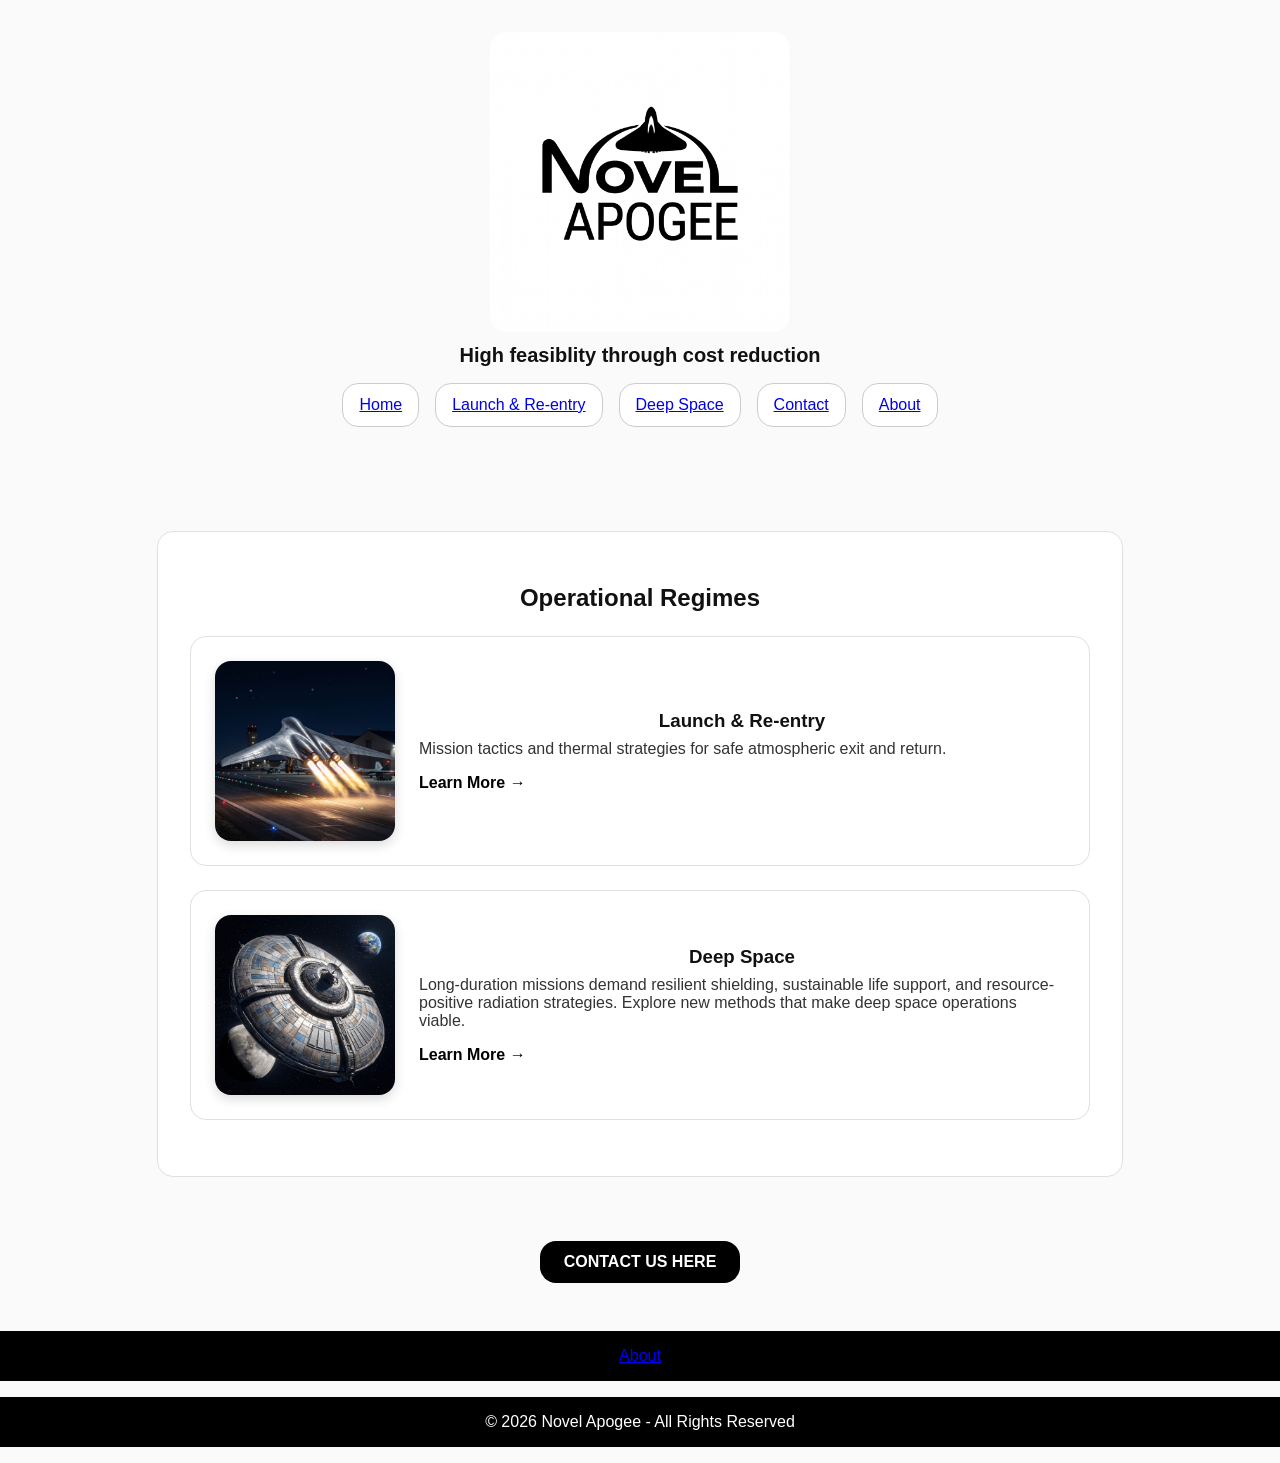
<file: index.html>
<!DOCTYPE html>
<html lang="en">

<head>
    <meta charset="UTF-8">
    <meta name="viewport" content="width=device-width, initial-scale=1.0">
    <title>Novel Apogee | Proprietary Aerospace, Space &amp; Rocketry Applications</title>
    <meta name="description" content="Novel Apogee offers proprietary aerospace, rocketry, and space applications engineered for next-generation hardware.">
    <link rel="stylesheet" href="style.css">
    <script>
        console.log("Check out Hostinger for domain access.");
        console.log("Thank you for taking the time to view this website.");
        console.log("May your dreams develop into reality.");
        console.log("Creator: Jared Scott jaredscott3@gmail.com");
    </script>
</head>

<body class="home-body">
    <header class="header">
        <div class="header-brand">
            <img class="logo" src="pic/novel_apogee_logo1.jpg" alt="Novel Apogee Logo" height="500" width="500">
        </div>
        <div class="header-h1">
            <p>
                High feasiblity through cost reduction
            </p>
        </div>
        <nav class="navigation">
            <ul>
                <li class="nav-button" id="current-button"><a class="nav-link" href="index.html">Home</a></li>
                <li class="nav-button"><a class="nav-link" href="launch_recovery.html">Launch &amp; Re-entry</a></li>
                <li class="nav-button"><a class="nav-link" href="deepspace.html">Deep Space</a></li>
                <li class="nav-button"><a class="nav-link" href="contact.html">Contact</a></li>
                <li class="nav-button"><a class="nav-link" href="about.html">About</a></li>
            </ul>
        </nav>
    </header>

    <main class="home-main">
        <section class="regimes-section">
            <h2>Operational Regimes</h2>

            <article class="preview-card">
                <img src="pic/TakeOff.jpeg" alt="Windowless space plane taking off at night">
                <div class="preview-content">
                    <h3>Launch & Re-entry</h3>
                    <p>
                        Mission tactics and thermal strategies for safe atmospheric exit and return.
                    </p>
                    <a class="preview-link" href="launch_recovery.html">Learn More →</a>
                </div>
            </article>

            <article class="preview-card">
                <img src="pic/DeepSpace.jpeg" alt="Saucer-shaped windowless deep space station">
                <div class="preview-content">
                    <h3>Deep Space</h3>
                    <p>
                        Long-duration missions demand resilient shielding, sustainable life support,
                        and resource-positive radiation strategies. Explore new methods that make
                        deep space operations viable.
                    </p>
                    <a class="preview-link" href="deepspace.html">Learn More →</a>
                </div>
            </article>
        </section>

        <a class="contact-button" href="contact.html">CONTACT US HERE</a>
    </main>

    <footer>
        <p class="footer-link"><a href="about.html">About</a>
        <p>&copy; 2026 Novel Apogee - All Rights Reserved</p>
    </footer>
</body>

</html>
</file>
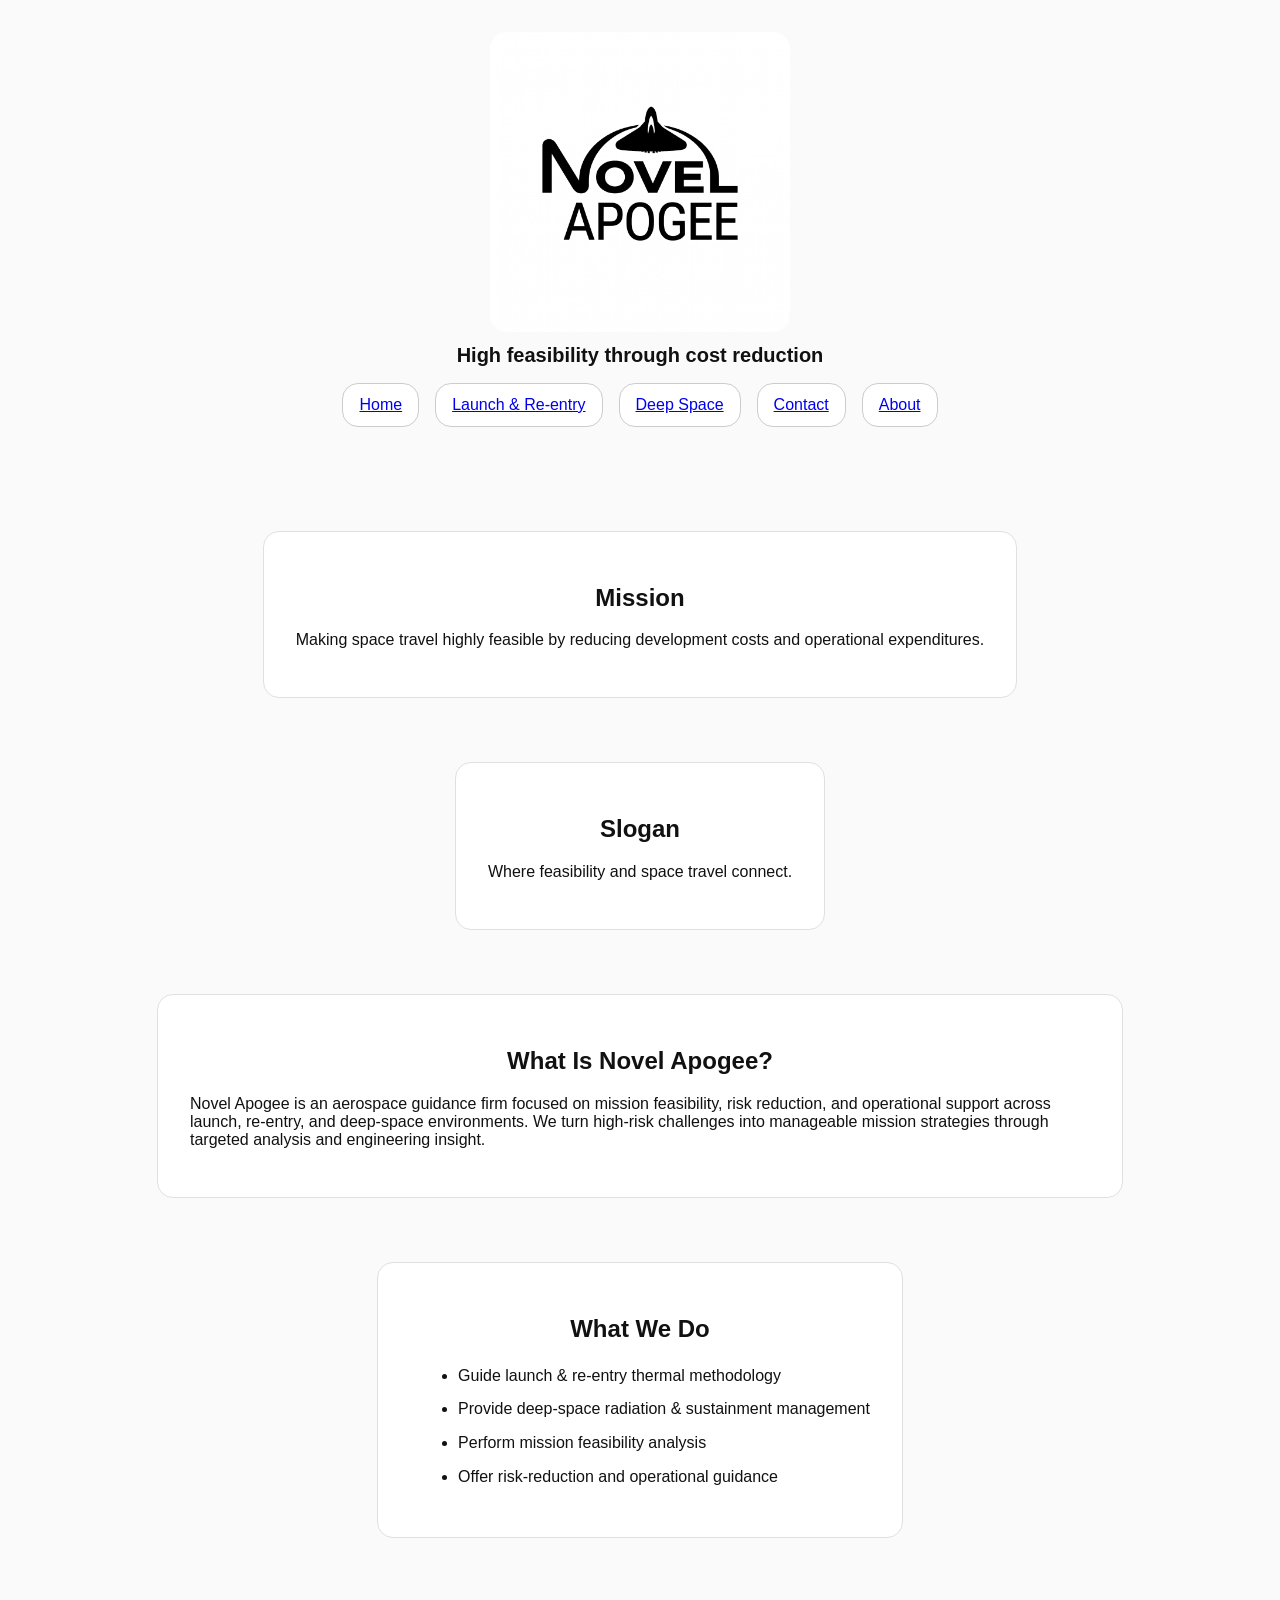
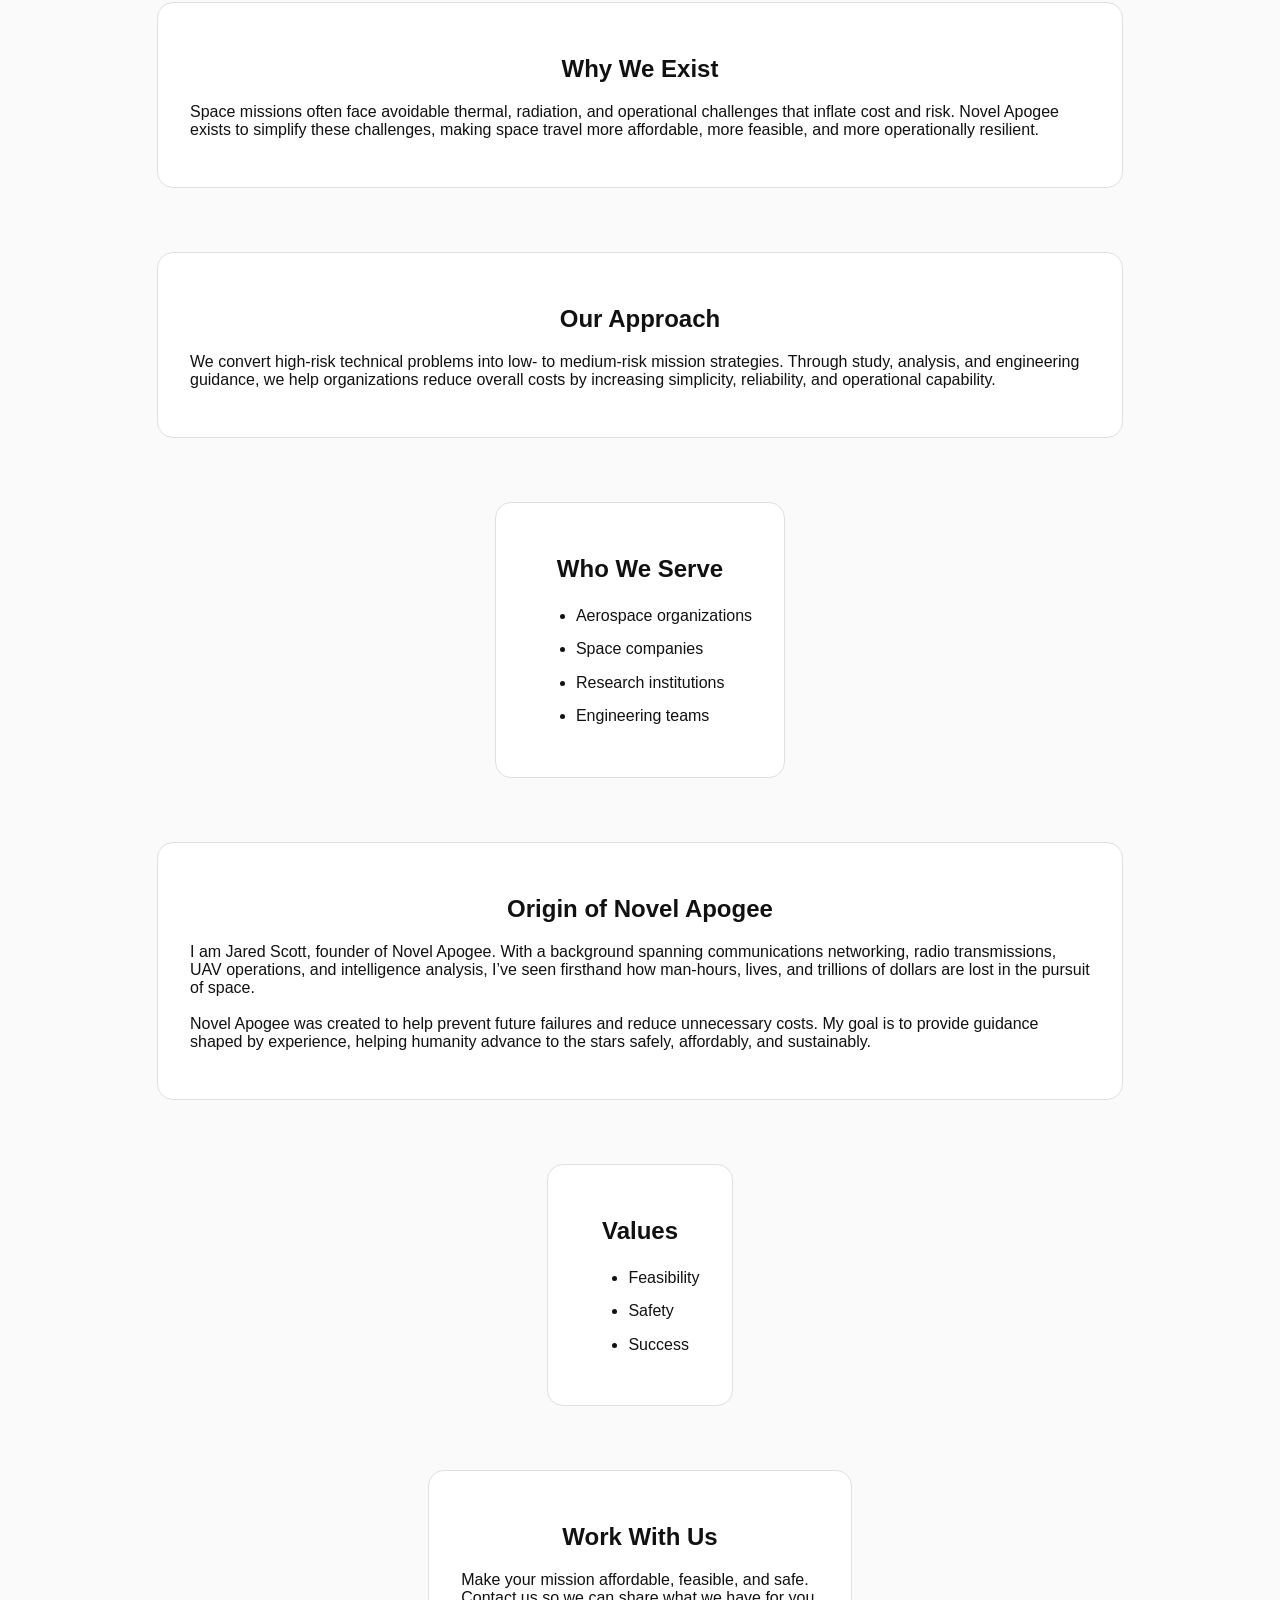
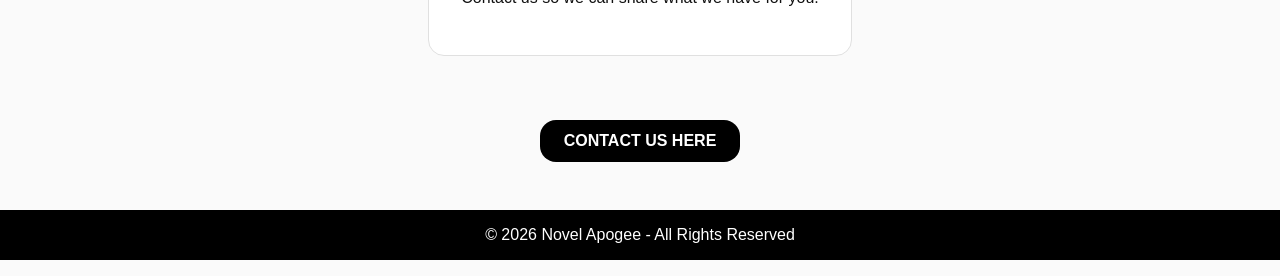
<file: about.html>
<!DOCTYPE html>
<html lang="en">

<head>
	<meta charset="UTF-8">
	<meta name="viewport" content="width=device-width, initial-scale=1.0">
	<title>Novel Apogee | About</title>
	<meta name="description" content="Learn about Novel Apogee's mission, methodology, and aerospace guidance philosophy.">
	<link rel="stylesheet" href="style.css">
</head>

<body class="home-body">

	<header class="header">
		<div class="header-brand">
			<img class="logo" src="pic/novel_apogee_logo1.jpg" alt="Novel Apogee Logo">
		</div>
		<div class="header-h1">
			<p>High feasibility through cost reduction</p>
		</div>

		<nav class="navigation">
			<ul>
				<li class="nav-button"><a class="nav-link" href="index.html">Home</a></li>
				<li class="nav-button"><a class="nav-link" href="launch_recovery.html">Launch & Re-entry</a></li>
				<li class="nav-button"><a class="nav-link" href="deepspace.html">Deep Space</a></li>
				<li class="nav-button"><a class="nav-link" href="contact.html">Contact</a></li>
				<li class="nav-button" id="current-button"><a class="nav-link" href="about.html">About</a></li>
			</ul>
		</nav>
	</header>

	<main class="home-main">

		<!-- Mission & Slogan -->
		<section>
			<h2>Mission</h2>
			<p class="p-paragraph">
				Making space travel highly feasible by reducing development costs and operational expenditures.
			</p>
		</section>

		<section>
			<h2>Slogan</h2>
			<p class="p-paragraph">
				Where feasibility and space travel connect.
			</p>
		</section>

		<!-- What Is Novel Apogee -->
		<section>
			<h2>What Is Novel Apogee?</h2>
			<p class="p-paragraph">
				Novel Apogee is an aerospace guidance firm focused on mission feasibility, risk reduction,
				and operational support across launch, re-entry, and deep-space environments. We turn high-risk
				challenges into manageable mission strategies through targeted analysis and engineering insight.
			</p>
		</section>

		<!-- What We Do -->
		<section>
			<h2>What We Do</h2>
			<ul>
				<li>Guide launch & re-entry thermal methodology</li>
				<li>Provide deep-space radiation & sustainment management</li>
				<li>Perform mission feasibility analysis</li>
				<li>Offer risk-reduction and operational guidance</li>
			</ul>
		</section>

		<!-- Why We Exist -->
		<section>
			<h2>Why We Exist</h2>
			<p class="p-paragraph">
				Space missions often face avoidable thermal, radiation, and operational challenges that inflate cost
				and risk. Novel Apogee exists to simplify these challenges, making space travel more affordable,
				more feasible, and more operationally resilient.
			</p>
		</section>

		<!-- Our Approach -->
		<section>
			<h2>Our Approach</h2>
			<p class="p-paragraph">
				We convert high-risk technical problems into low- to medium-risk mission strategies. Through study,
				analysis, and engineering guidance, we help organizations reduce overall costs by increasing simplicity,
				reliability, and operational capability.
			</p>
		</section>

		<!-- Who We Serve -->
		<section>
			<h2>Who We Serve</h2>
			<ul>
				<li>Aerospace organizations</li>
				<li>Space companies</li>
				<li>Research institutions</li>
				<li>Engineering teams</li>
			</ul>
		</section>

		<!-- Origin Story -->
		<section>
			<h2>Origin of Novel Apogee</h2>
			<p class="p-paragraph">
				I am Jared Scott, founder of Novel Apogee. With a background spanning communications networking,
				radio transmissions, UAV operations, and intelligence analysis, I’ve seen firsthand how man-hours,
				lives, and trillions of dollars are lost in the pursuit of space.
				<br><br>
				Novel Apogee was created to help prevent future failures and reduce unnecessary costs. My goal is to
				provide guidance shaped by experience, helping humanity advance to the stars safely, affordably,
				and sustainably.
			</p>
		</section>

		<!-- Values -->
		<section>
			<h2>Values</h2>
			<ul>
				<li>Feasibility</li>
				<li>Safety</li>
				<li>Success</li>
			</ul>
		</section>

		<!-- Call to Action -->
		<section>
			<h2>Work With Us</h2>
			<p class="p-paragraph">
				Make your mission affordable, feasible, and safe.<br>
				Contact us so we can share what we have for you.
			</p>
		</section>

		<a class="contact-button" href="contact.html">CONTACT US HERE</a>

	</main>

	<footer>
		<p>&copy; 2026 Novel Apogee - All Rights Reserved</p>
	</footer>

</body>
</html>
</file>
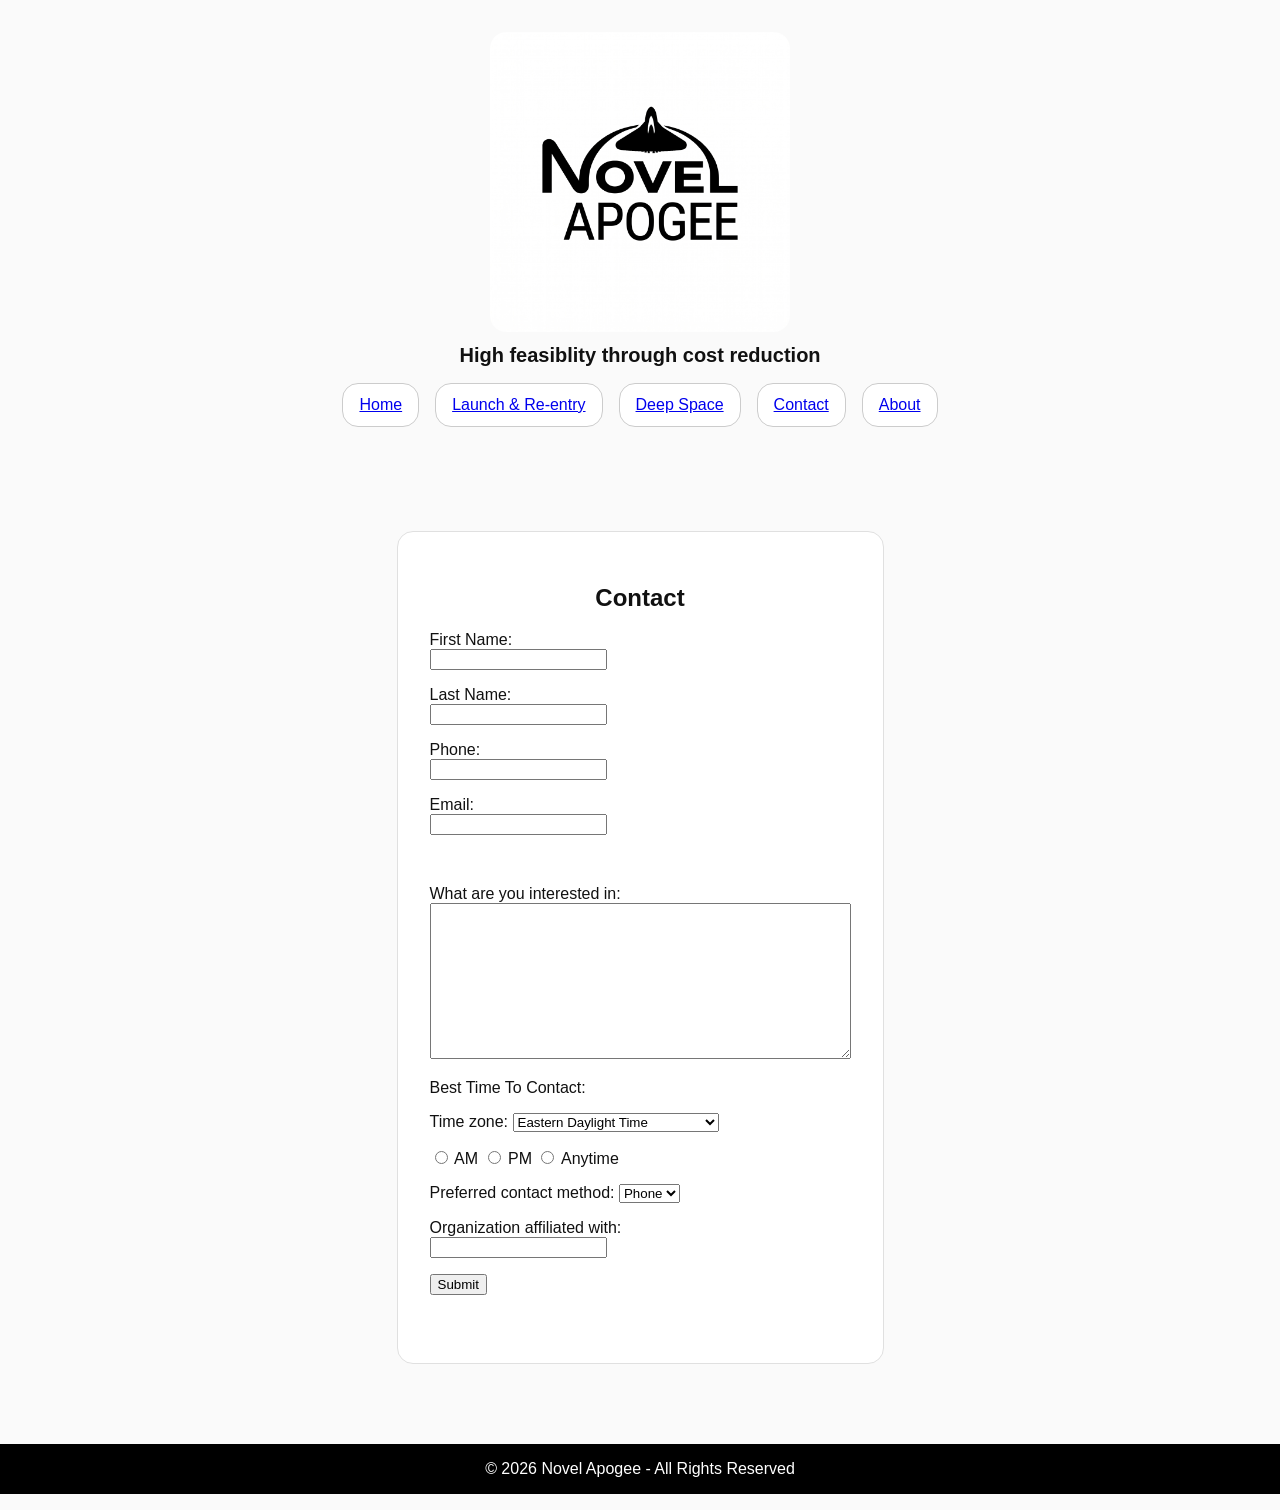
<file: contact.html>
<!DOCTYPE html>
<html lang="en">

<head>
    <meta charset="UTF-8">
    <meta name="viewport" content="width=device-width, initial-scale=1.0">
    <title>Novel Apogee | Proprietary Aerospace, Space &amp; Rocketry Applications</title>
    <meta name="description" content="Novel Apogee offers proprietary aerospace, rocketry, and space applications engineered for next-generation hardware.">
    <link rel="stylesheet" href="style.css">
    <script>
        console.log("Thank you for taking the time to view this website.");
        console.log("May your dreams develop into reality.");
        console.log("Check out Hostinger for domain accsss.")
        console.log("Creator: Jared Scott");</script>
</head>

<body class="home-body">
    <header class="header">
        <div class="header-brand">
            <img class="logo" src="pic/novel_apogee_logo1.jpg" alt="Novel Apogee Logo" height="500" width="500">
        </div>
        <div class="header-h1">
            <p>
                High feasiblity through cost reduction
            </p>
        </div>
        <nav class="navigation">
            <ul>
                <li class="nav-button"><a class="nav-link" href="index.html">Home</a></li>
                <li class="nav-button"><a class="nav-link" href="launch_recovery.html">Launch &amp; Re-entry</a></li>
                <li class="nav-button"><a class="nav-link" href="deepspace.html">Deep Space</a></li>
                <li class="nav-button" id="current-button"><a class="nav-link" href="contact.html">Contact</a></li>
                <li class="nav-button"><a class="nav-link" href="about.html">About</a></li>
            </ul>
        </nav>
    </header>

    <main class="home-main">
        <section>
            <h2>Contact</h2>
            <form action="send_message.php" method="POST">
                <p>
                    <label for="firstname" id="contactlabel1">First Name:</label><br>
                    <input type="text" id="firstname" name="firstname">
                </p>
                <p>
                    <label for="lastname" id="contactlabel2">Last Name:</label><br>
                    <input type="text" id="lastname" name="lastname">
                </p>
                <p>
                    <label for="phone" id="contactlabel3">Phone:</label><br>
                    <input type="tel" id="phone" name="phone">
                </p>
                <p>
                    <label for="email" id="contactlabel4">Email:</label><br>
                    <input type="email" id="email" name="email"><br>
                </p>
                <br>
                <p>
                    <label for="message" id="contactlabel5">What are you interested in:</label><br>
                    <textarea id="message" name="message" placeholder="Input message here..." rows="10" cols="50">
                    </textarea>
                </p>
                <p>Best Time To Contact:</p>
                <p>
                    <label for="timezone" class="formlabel" id="contactlabel6">Time zone:</label>
                    <select id="timezone" name="timezone">
                        <option value="GMT-4">Eastern Daylight Time</option>
                        <option value="GMT-5">Central Daylight Time</option>
                        <option value="GMT-6">Mountain Daylight Time</option>
                        <option value="GMT-6">Mountain Standard Time</option>
                        <option value="GMT-7">Pacific Daylight Time</option>
                        <option value="GMT-7">Alaska Daylight Time</option>
                        <option value="GMT-8">Hawaii-Aleutian Standard Time</option>
                    </select>
                </p>
                <p>
                    <input type="radio" id="am" name="bestcontacttime" value="am">
                    <label for="am">AM</label>
                    <input type="radio" id="pm" name="bestcontacttime" value="pm">
                    <label for="pm">PM</label>
                    <input type="radio" id="anytime" name="bestcontacttime" value="anytime">
                    <label for="anytime">Anytime</label>
                </p>
                <label for="contactmethod" class="formlabel" id="contactlabel7">Preferred contact method:</label>
                <select id="contactmethod" name="contactmethod">
                    <option value="phone">Phone</option>
                    <option value="email">Email</option>
                    <option value="text">Text</option>
                </select>
                <p>
                    <label for="org-name" id="contactlabel8">Organization affiliated with:</label><br>
                    <input type="text" id="org-name" name="org-name">
                </p>
                <input class="message-submit" type="submit" value="Submit">
                <br>
                <br>
                <br>
            </form>
        </section>
    </main>

    <footer>
        <p>&copy; 2026 Novel Apogee - All Rights Reserved</p>
    </footer>
</body>

</html>
</file>
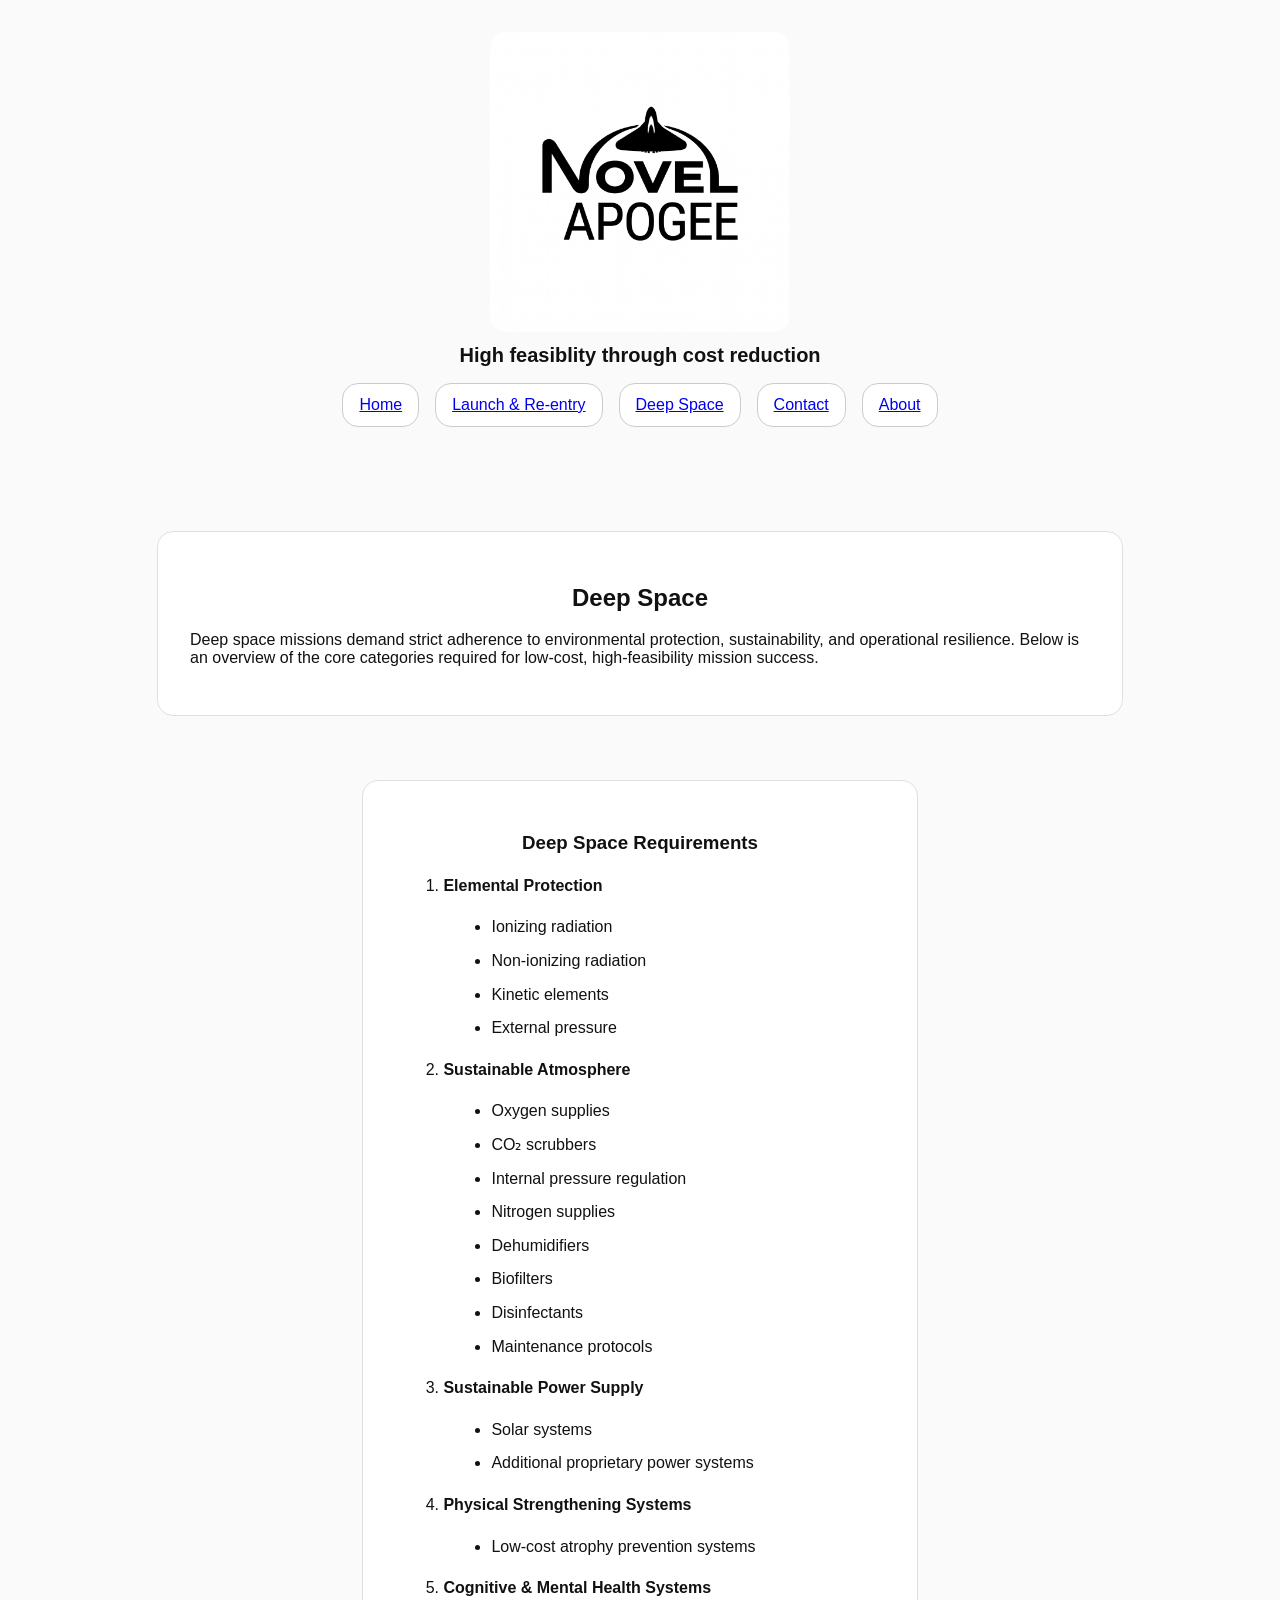
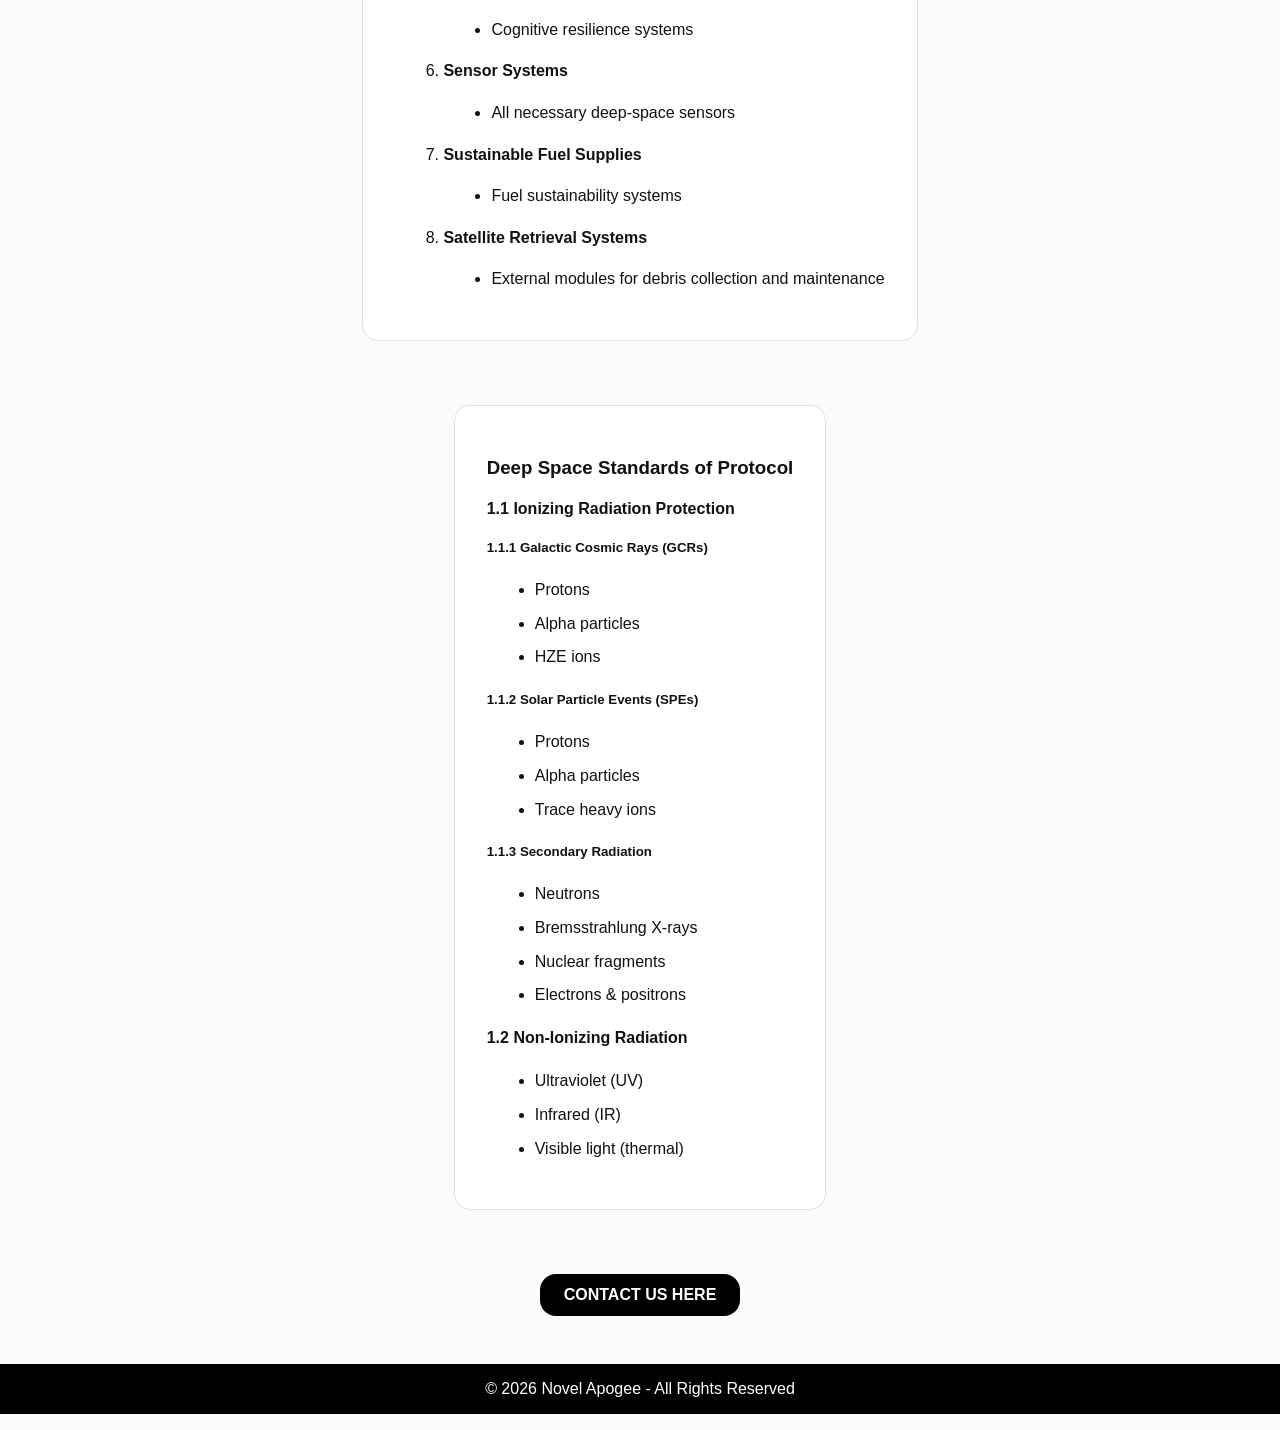
<file: deepspace.html>
<!DOCTYPE html>
<html lang="en">

<head>
	<meta charset="UTF-8">
	<meta name="viewport" content="width=device-width, initial-scale=1.0">
	<title>Novel Apogee | Deep Space Methodology</title>
	<meta name="description" content="Novel Apogee provides proprietary deep-space methodologies, radiation protection guidance, and mission feasibility support for long-duration spaceflight.">
	<link rel="stylesheet" href="style.css">
	<script>
		console.log("Check out Hostinger for domain access.");
		console.log("Thank you for taking the time to view this website.");
		console.log("May your dreams develop into reality.");
		console.log("Creator: Jared Scott");
	</script>
</head>

<body class="home-body">
	<header class="header">
		<div class="header-brand">
			<img class="logo" src="pic/novel_apogee_logo1.jpg" alt="Novel Apogee Logo" height="500" width="500">
		</div>
		<div class="header-h1">
			<p>
				High feasiblity through cost reduction
			</p>
		</div>
		<nav class="navigation">
			<ul>
				<li class="nav-button"><a class="nav-link" href="index.html">Home</a></li>
				<li class="nav-button"><a class="nav-link" href="launch_recovery.html">Launch & Re-entry</a></li>
				<li class="nav-button" id="current-button"><a class="nav-link" href="deepspace.html">Deep Space</a></li>
				<li class="nav-button"><a class="nav-link" href="contact.html">Contact</a></li>
				<li class="nav-button"><a class="nav-link" href="about.html">About</a></li>
			</ul>
		</nav>
	</header>

	<main class="home-main">

		<!-- Deep Space Intro -->
		<section class="mission-section">
			<h2>Deep Space</h2>
			<p class="p-paragraph">
				Deep space missions demand strict adherence to environmental protection,
				sustainability, and operational resilience. Below is an overview of the
				core categories required for low‑cost, high‑feasibility mission success.
			</p>
		</section>

		<!-- Requirements Overview -->
		<section class="requirements-section">
			<h3>Deep Space Requirements</h3>

			<ol class="requirements-list">

				<li>
					<strong>Elemental Protection</strong>
					<ul>
						<li>Ionizing radiation</li>
						<li>Non-ionizing radiation</li>
						<li>Kinetic elements</li>
						<li>External pressure</li>
					</ul>
				</li>

				<li>
					<strong>Sustainable Atmosphere</strong>
					<ul>
						<li>Oxygen supplies</li>
						<li>CO₂ scrubbers</li>
						<li>Internal pressure regulation</li>
						<li>Nitrogen supplies</li>
						<li>Dehumidifiers</li>
						<li>Biofilters</li>
						<li>Disinfectants</li>
						<li>Maintenance protocols</li>
					</ul>
				</li>

				<li>
					<strong>Sustainable Power Supply</strong>
					<ul>
						<li>Solar systems</li>
						<li>Additional proprietary power systems</li>
					</ul>
				</li>

				<li>
					<strong>Physical Strengthening Systems</strong>
					<ul>
						<li>Low‑cost atrophy prevention systems</li>
					</ul>
				</li>

				<li>
					<strong>Cognitive & Mental Health Systems</strong>
					<ul>
						<li>Cognitive resilience systems</li>
					</ul>
				</li>

				<li>
					<strong>Sensor Systems</strong>
					<ul>
						<li>All necessary deep‑space sensors</li>
					</ul>
				</li>

				<li>
					<strong>Sustainable Fuel Supplies</strong>
					<ul>
						<li>Fuel sustainability systems</li>
					</ul>
				</li>

				<li>
					<strong>Satellite Retrieval Systems</strong>
					<ul>
						<li>External modules for debris collection and maintenance</li>
					</ul>
				</li>

			</ol>
		</section>

		<!-- Deep Space Protocol Standards -->
		<section class="protocol-section">
			<h3>Deep Space Standards of Protocol</h3>

			<h4>1.1 Ionizing Radiation Protection</h4>

			<h5>1.1.1 Galactic Cosmic Rays (GCRs)</h5>
			<ul>
				<li>Protons</li>
				<li>Alpha particles</li>
				<li>HZE ions</li>
			</ul>

			<h5>1.1.2 Solar Particle Events (SPEs)</h5>
			<ul>
				<li>Protons</li>
				<li>Alpha particles</li>
				<li>Trace heavy ions</li>
			</ul>

			<h5>1.1.3 Secondary Radiation</h5>
			<ul>
				<li>Neutrons</li>
				<li>Bremsstrahlung X-rays</li>
				<li>Nuclear fragments</li>
				<li>Electrons & positrons</li>
			</ul>

			<h4>1.2 Non-Ionizing Radiation</h4>
			<ul>
				<li>Ultraviolet (UV)</li>
				<li>Infrared (IR)</li>
				<li>Visible light (thermal)</li>
			</ul>
		</section>

		<a class="contact-button" href="contact.html">CONTACT US HERE</a>

	</main>

	<footer>
		<p>&copy; 2026 Novel Apogee - All Rights Reserved</p>
	</footer>

</body>
</html>
</file>
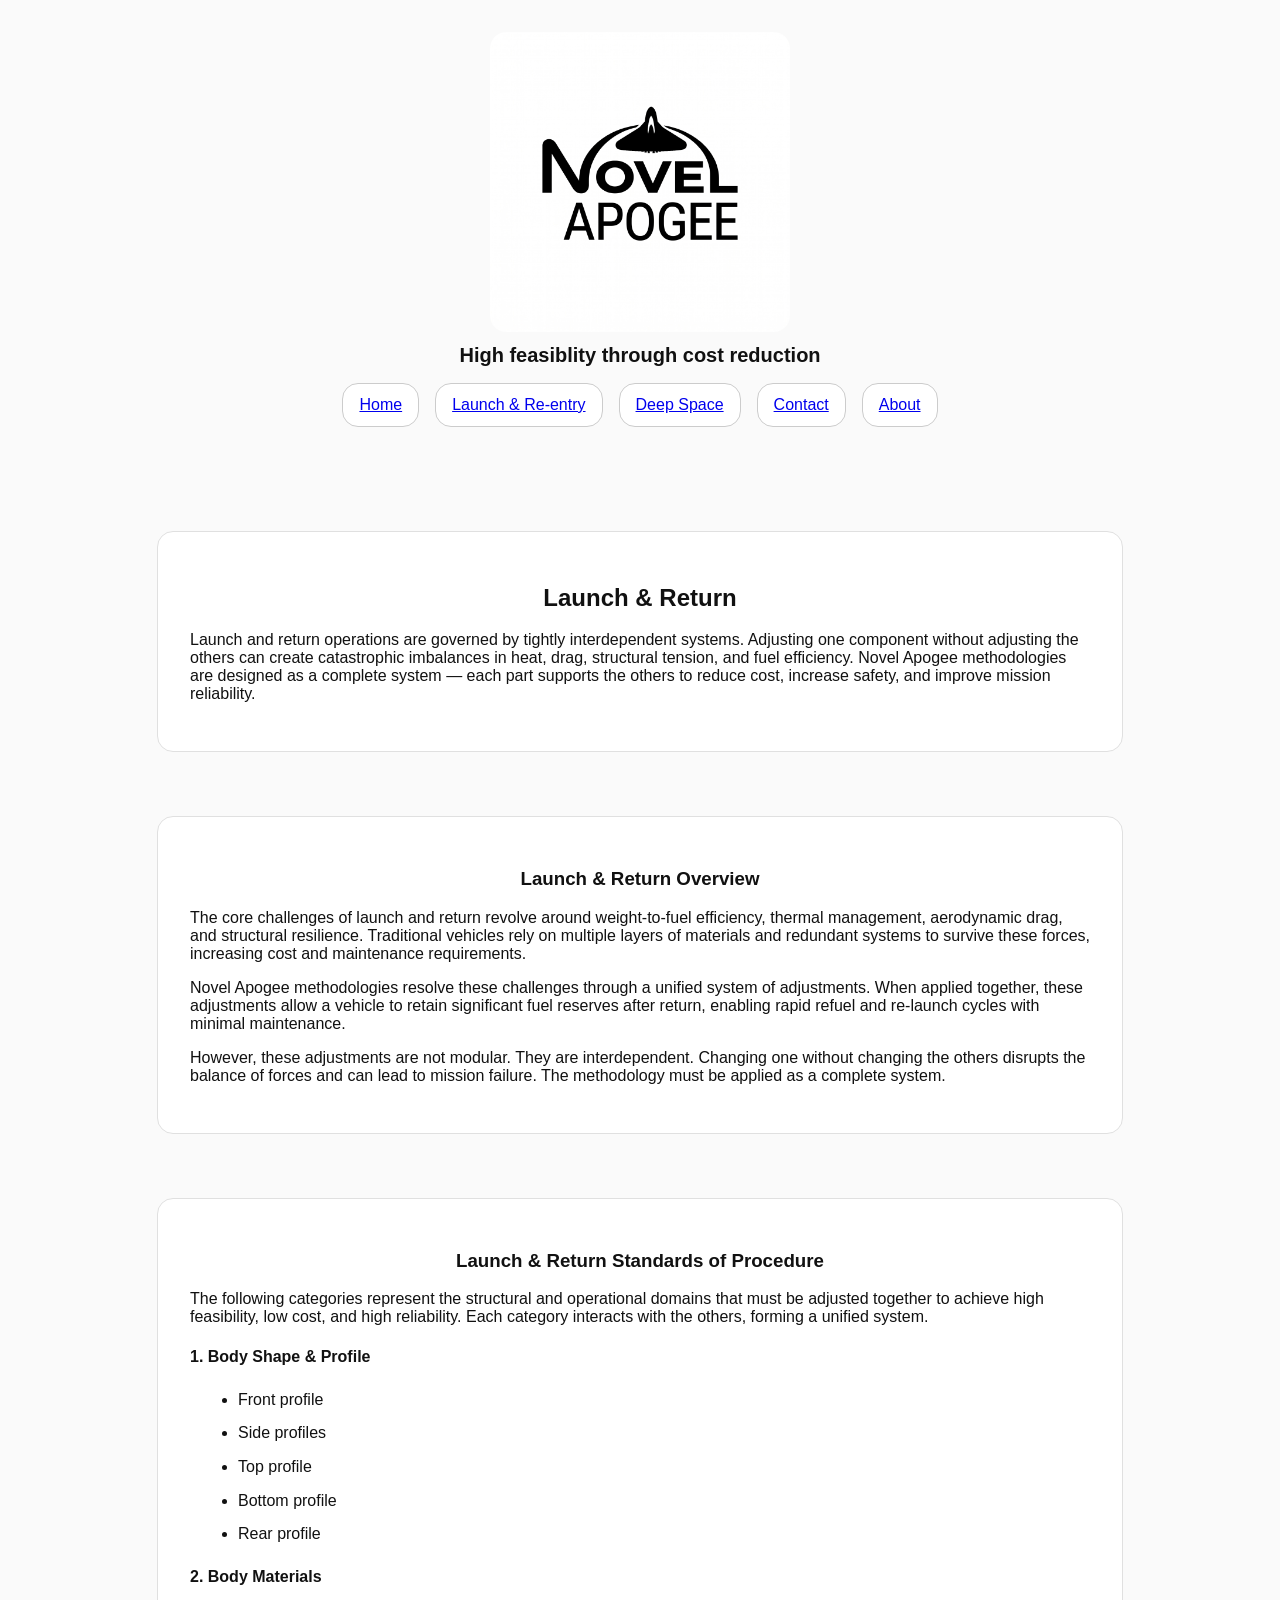
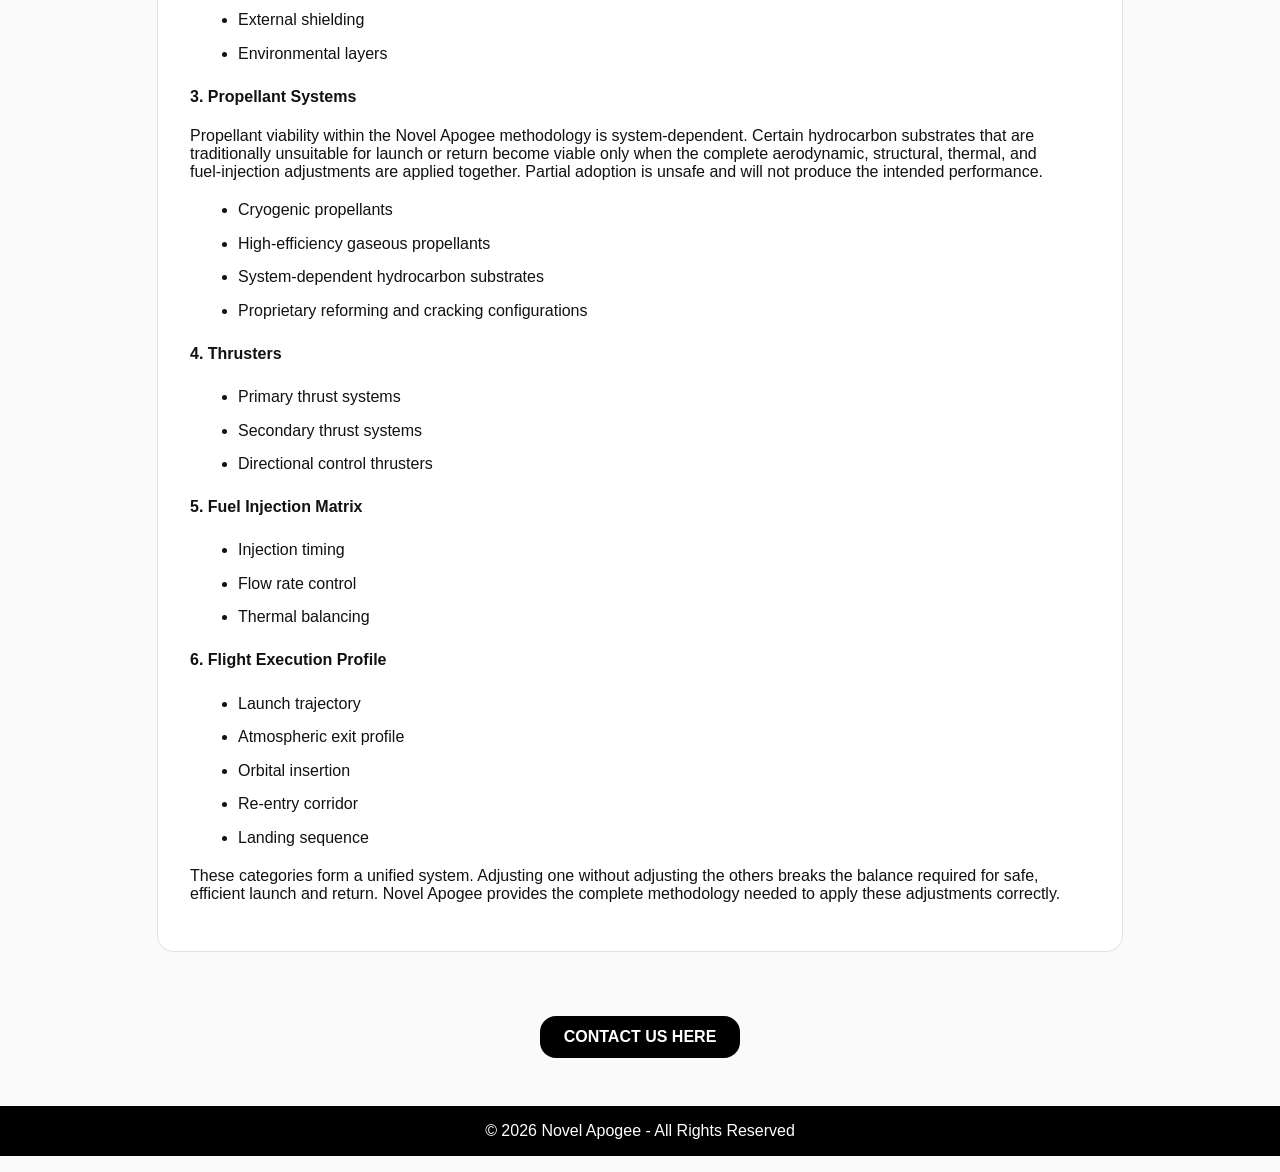
<file: launch_recovery.html>
<!DOCTYPE html>
<html lang="en">

<head>
    <meta charset="UTF-8">
    <meta name="viewport" content="width=device-width, initial-scale=1.0">
    <title>Novel Apogee | Proprietary Aerospace, Space &amp; Rocketry Applications</title>
    <meta name="description" content="Novel Apogee offers proprietary aerospace, rocketry, and space applications engineered for next-generation hardware.">
    <link rel="stylesheet" href="style.css">
    <script>
		console.log("Check out Hostinger for domain accsss.")
        console.log("Thank you for taking the time to view this website.");
        console.log("May your dreams develop into reality.");
        console.log("Creator: Jared Scott");
    </script>
</head>

<body class="home-body">
    <header class="header">
        <div class="header-brand">
            <img class="logo" src="pic/novel_apogee_logo1.jpg" alt="Novel Apogee Logo" height="500" width="500">
        </div>
        <div class="header-h1">
            <p>
                High feasiblity through cost reduction
            </p>
        </div>
        <nav class="navigation">
            <ul>
                <li class="nav-button"><a class="nav-link" href="index.html">Home</a></li>
                <li class="nav-button" id="current-button"><a class="nav-link" href="launch_recovery.html">Launch &amp; Re-entry</a></li>
                <li class="nav-button"><a class="nav-link" href="deepspace.html">Deep Space</a></li>
                <li class="nav-button"><a class="nav-link" href="contact.html">Contact</a></li>
                <li class="nav-button"><a class="nav-link" href="about.html">About</a></li>
            </ul>
        </nav>
    </header>
    <main class="home-main">

        <!-- Intro -->
        <section>
            <h2>Launch & Return</h2>
            <p class="p-paragraph">
                Launch and return operations are governed by tightly interdependent systems. Adjusting one component
                without adjusting the others can create catastrophic imbalances in heat, drag, structural tension,
                and fuel efficiency. Novel Apogee methodologies are designed as a complete system — each part supports
                the others to reduce cost, increase safety, and improve mission reliability.
            </p>
        </section>

        <!-- Introduction -->
        <section>
            <h3>Launch & Return Overview</h3>
            <p class="p-paragraph">
                The core challenges of launch and return revolve around weight-to-fuel efficiency, thermal management,
                aerodynamic drag, and structural resilience. Traditional vehicles rely on multiple layers of materials
                and redundant systems to survive these forces, increasing cost and maintenance requirements.
            </p>

            <p class="p-paragraph">
                Novel Apogee methodologies resolve these challenges through a unified system of adjustments. When applied
                together, these adjustments allow a vehicle to retain significant fuel reserves after return, enabling
                rapid refuel and re-launch cycles with minimal maintenance.
            </p>

            <p class="p-paragraph">
                However, these adjustments are not modular. They are interdependent. Changing one without changing the
                others disrupts the balance of forces and can lead to mission failure. The methodology must be applied
                as a complete system.
            </p>
        </section>

        <!-- Standards of Procedure -->
        <section>
            <h3>Launch & Return Standards of Procedure</h3>
            <p class="p-paragraph">
                The following categories represent the structural and operational domains that must be adjusted together
                to achieve high feasibility, low cost, and high reliability. Each category interacts with the others,
                forming a unified system.
            </p>

            <h4>1. Body Shape & Profile</h4>
            <ul>
                <li>Front profile</li>
                <li>Side profiles</li>
                <li>Top profile</li>
                <li>Bottom profile</li>
                <li>Rear profile</li>
            </ul>

            <h4>2. Body Materials</h4>
            <ul>
                <li>External shielding</li>
                <li>Environmental layers</li>
            </ul>

            <h4>3. Propellant Systems</h4>
            <p class="p-paragraph">
                Propellant viability within the Novel Apogee methodology is system‑dependent.
                Certain hydrocarbon substrates that are traditionally unsuitable for launch
                or return become viable only when the complete aerodynamic, structural,
                thermal, and fuel‑injection adjustments are applied together.
                Partial adoption is unsafe and will not produce the intended performance.
            </p>

            <ul>
                <li>Cryogenic propellants</li>
                <li>High‑efficiency gaseous propellants</li>
                <li>System‑dependent hydrocarbon substrates</li>
                <li>Proprietary reforming and cracking configurations</li>
            </ul>

            <h4>4. Thrusters</h4>
            <ul>
                <li>Primary thrust systems</li>
                <li>Secondary thrust systems</li>
                <li>Directional control thrusters</li>
            </ul>

            <h4>5. Fuel Injection Matrix</h4>
            <ul>
                <li>Injection timing</li>
                <li>Flow rate control</li>
                <li>Thermal balancing</li>
            </ul>

            <h4>6. Flight Execution Profile</h4>
            <ul>
                <li>Launch trajectory</li>
                <li>Atmospheric exit profile</li>
                <li>Orbital insertion</li>
                <li>Re-entry corridor</li>
                <li>Landing sequence</li>
            </ul>

            <p class="p-paragraph">
                These categories form a unified system. Adjusting one without adjusting the others breaks the balance
                required for safe, efficient launch and return. Novel Apogee provides the complete methodology needed
                to apply these adjustments correctly.
            </p>
        </section>

        <a class="contact-button" href="contact.html">CONTACT US HERE</a>

    </main>

    <footer>
        <p>&copy; 2026 Novel Apogee - All Rights Reserved</p>
    </footer>
</body>

</html>
</file>
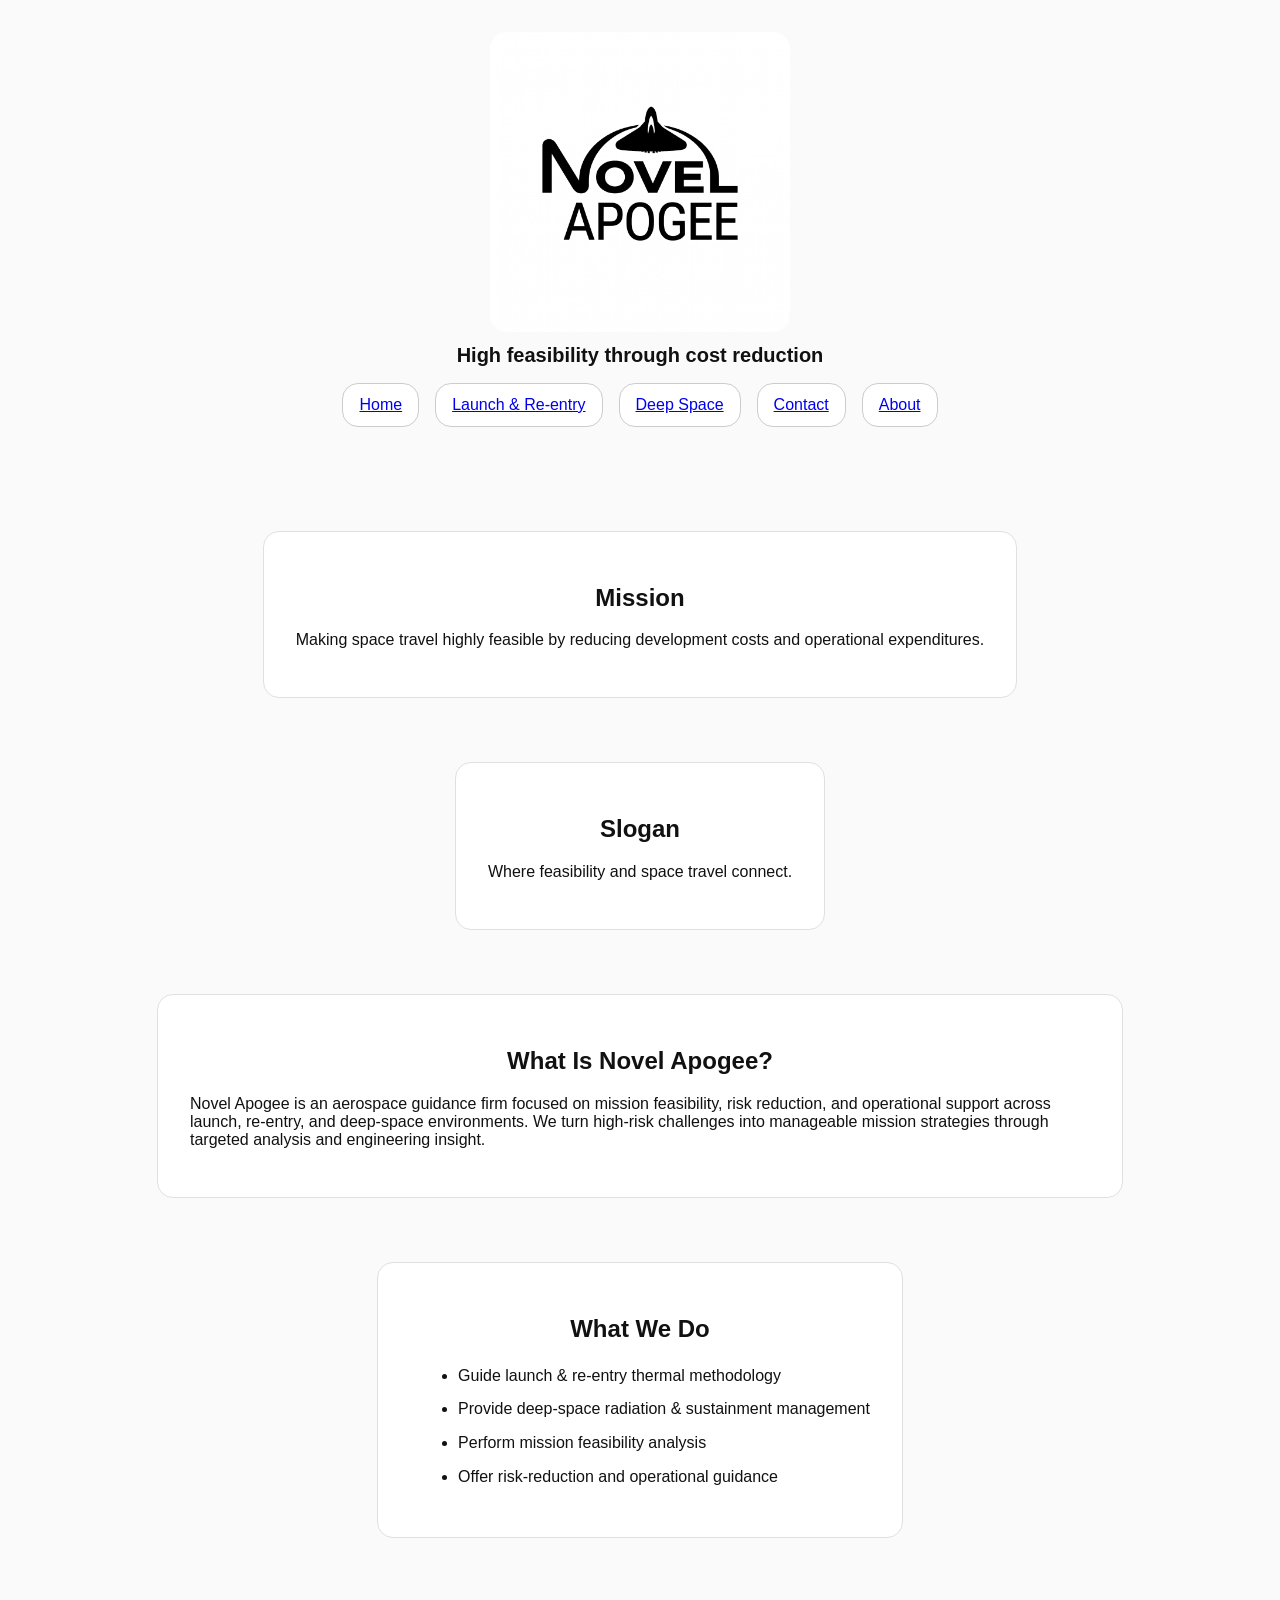
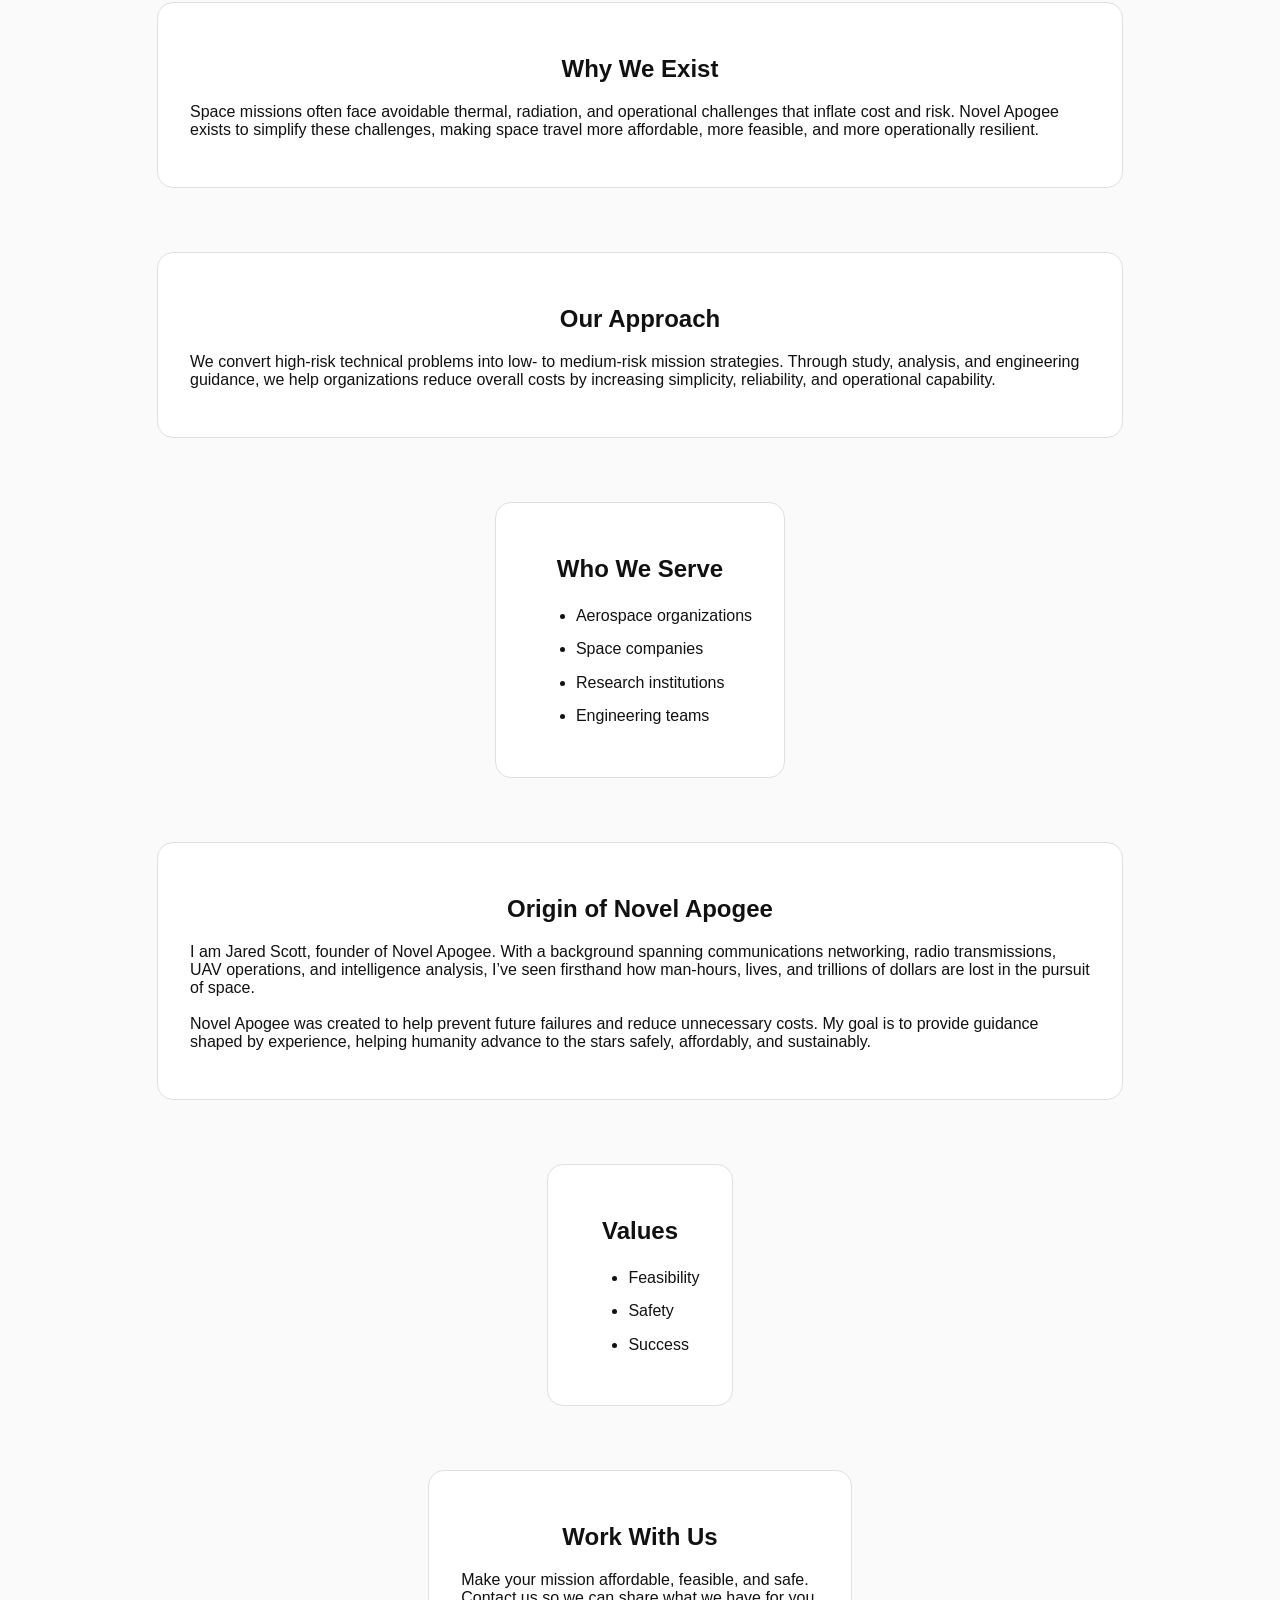
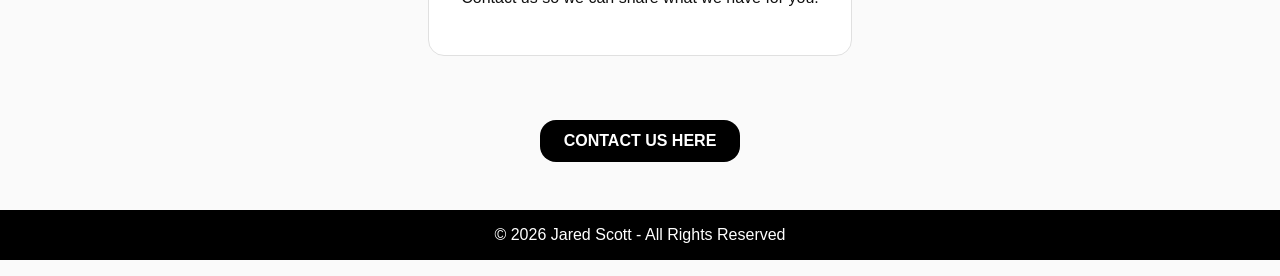
<file: Novel Apogee/about.html>
<!DOCTYPE html>
<html lang="en">

<head>
	<meta charset="UTF-8">
	<meta name="viewport" content="width=device-width, initial-scale=1.0">
	<title>Novel Apogee | About</title>
	<meta name="description" content="Learn about Novel Apogee's mission, methodology, and aerospace guidance philosophy.">
	<link rel="stylesheet" href="style.css">
</head>

<body class="home-body">

	<header class="header">
		<div class="header-brand">
			<img class="logo" src="pic/novel_apogee_logo1.jpg" alt="Novel Apogee Logo">
		</div>
		<div class="header-h1">
			<p>High feasibility through cost reduction</p>
		</div>

		<nav class="navigation">
			<ul>
				<li class="nav-button"><a class="nav-link" href="novelapogee.html">Home</a></li>
				<li class="nav-button"><a class="nav-link" href="launch_recovery.html">Launch & Re-entry</a></li>
				<li class="nav-button"><a class="nav-link" href="deepspace.html">Deep Space</a></li>
				<li class="nav-button"><a class="nav-link" href="contact.html">Contact</a></li>
				<li class="nav-button" id="current-button"><a class="nav-link" href="about.html">About</a></li>
			</ul>
		</nav>
	</header>

	<main class="home-main">

		<!-- Mission & Slogan -->
		<section>
			<h2>Mission</h2>
			<p class="p-paragraph">
				Making space travel highly feasible by reducing development costs and operational expenditures.
			</p>
		</section>

		<section>
			<h2>Slogan</h2>
			<p class="p-paragraph">
				Where feasibility and space travel connect.
			</p>
		</section>

		<!-- What Is Novel Apogee -->
		<section>
			<h2>What Is Novel Apogee?</h2>
			<p class="p-paragraph">
				Novel Apogee is an aerospace guidance firm focused on mission feasibility, risk reduction,
				and operational support across launch, re-entry, and deep-space environments. We turn high-risk
				challenges into manageable mission strategies through targeted analysis and engineering insight.
			</p>
		</section>

		<!-- What We Do -->
		<section>
			<h2>What We Do</h2>
			<ul>
				<li>Guide launch & re-entry thermal methodology</li>
				<li>Provide deep-space radiation & sustainment management</li>
				<li>Perform mission feasibility analysis</li>
				<li>Offer risk-reduction and operational guidance</li>
			</ul>
		</section>

		<!-- Why We Exist -->
		<section>
			<h2>Why We Exist</h2>
			<p class="p-paragraph">
				Space missions often face avoidable thermal, radiation, and operational challenges that inflate cost
				and risk. Novel Apogee exists to simplify these challenges, making space travel more affordable,
				more feasible, and more operationally resilient.
			</p>
		</section>

		<!-- Our Approach -->
		<section>
			<h2>Our Approach</h2>
			<p class="p-paragraph">
				We convert high-risk technical problems into low- to medium-risk mission strategies. Through study,
				analysis, and engineering guidance, we help organizations reduce overall costs by increasing simplicity,
				reliability, and operational capability.
			</p>
		</section>

		<!-- Who We Serve -->
		<section>
			<h2>Who We Serve</h2>
			<ul>
				<li>Aerospace organizations</li>
				<li>Space companies</li>
				<li>Research institutions</li>
				<li>Engineering teams</li>
			</ul>
		</section>

		<!-- Origin Story -->
		<section>
			<h2>Origin of Novel Apogee</h2>
			<p class="p-paragraph">
				I am Jared Scott, founder of Novel Apogee. With a background spanning communications networking,
				radio transmissions, UAV operations, and intelligence analysis, I’ve seen firsthand how man-hours,
				lives, and trillions of dollars are lost in the pursuit of space.
				<br><br>
				Novel Apogee was created to help prevent future failures and reduce unnecessary costs. My goal is to
				provide guidance shaped by experience, helping humanity advance to the stars safely, affordably,
				and sustainably.
			</p>
		</section>

		<!-- Values -->
		<section>
			<h2>Values</h2>
			<ul>
				<li>Feasibility</li>
				<li>Safety</li>
				<li>Success</li>
			</ul>
		</section>

		<!-- Call to Action -->
		<section>
			<h2>Work With Us</h2>
			<p class="p-paragraph">
				Make your mission affordable, feasible, and safe.<br>
				Contact us so we can share what we have for you.
			</p>
		</section>

		<a class="contact-button" href="contact.html">CONTACT US HERE</a>

	</main>

	<footer>
		<p>&copy; 2026 Jared Scott - All Rights Reserved</p>
	</footer>

</body>
</html>
</file>
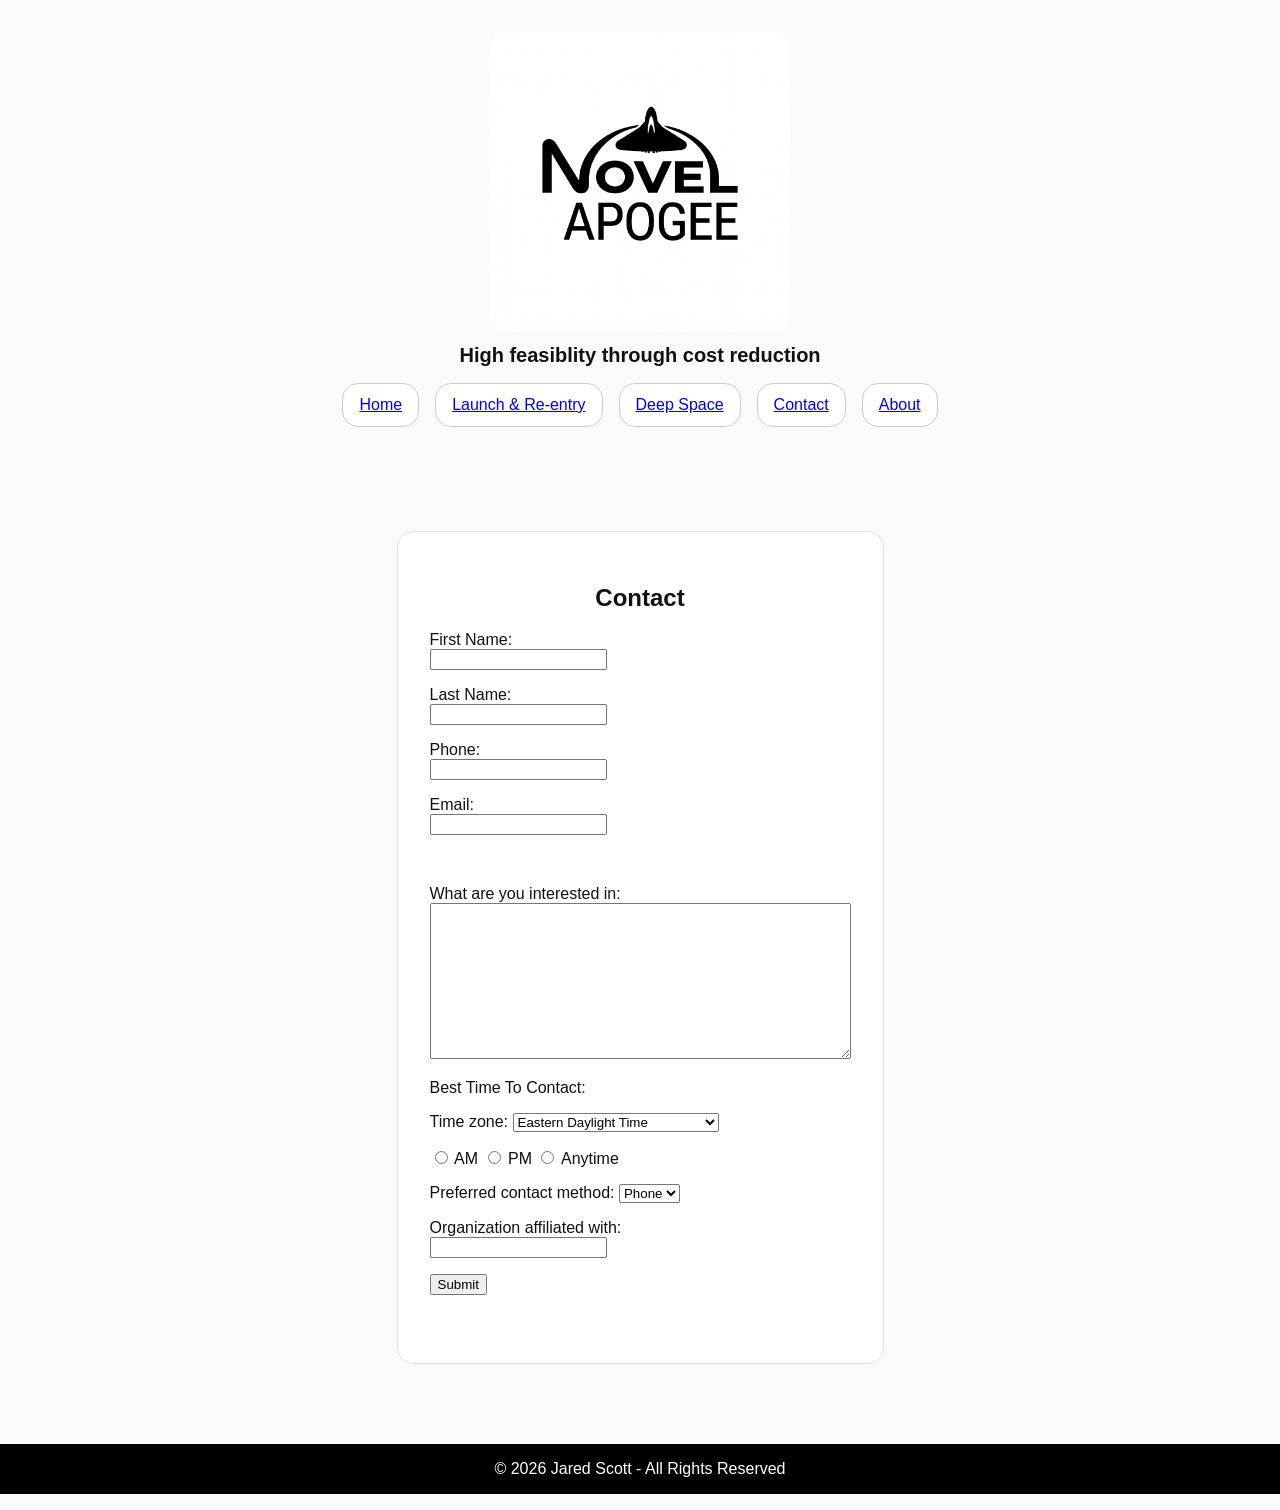
<file: Novel Apogee/contact.html>
<!DOCTYPE html>
<html lang="en">

<head>
    <meta charset="UTF-8">
    <meta name="viewport" content="width=device-width, initial-scale=1.0">
    <title>Novel Apogee | Proprietary Aerospace, Space &amp; Rocketry Applications</title>
    <meta name="description" content="Novel Apogee offers proprietary aerospace, rocketry, and space applications engineered for next-generation hardware.">
    <link rel="stylesheet" href="style.css">
    <script>
        console.log("Thank you for taking the time to view this website.");
        console.log("May your dreams develop into reality.");
        console.log("Check out Hostinger for domain accsss.")
        console.log("Creator: Jared Scott");</script>
</head>

<body class="home-body">
    <header class="header">
        <div class="header-brand">
            <img class="logo" src="pic/novel_apogee_logo1.jpg" alt="Novel Apogee Logo" height="500" width="500">
        </div>
        <div class="header-h1">
            <p>
                High feasiblity through cost reduction
            </p>
        </div>
        <nav class="navigation">
            <ul>
                <li class="nav-button"><a class="nav-link" href="novelapogee.html">Home</a></li>
                <li class="nav-button"><a class="nav-link" href="launch_recovery.html">Launch &amp; Re-entry</a></li>
                <li class="nav-button"><a class="nav-link" href="deepspace.html">Deep Space</a></li>
                <li class="nav-button" id="current-button"><a class="nav-link" href="contact.html">Contact</a></li>
                <li class="nav-button"><a class="nav-link" href="about.html">About</a></li>
            </ul>
        </nav>
    </header>

    <main class="home-main">
        <section>
            <h2>Contact</h2>
            <form action="send_message.php" method="POST">
                <p>
                    <label for="firstname" id="contactlabel1">First Name:</label><br>
                    <input type="text" id="firstname" name="firstname">
                </p>
                <p>
                    <label for="lastname" id="contactlabel2">Last Name:</label><br>
                    <input type="text" id="lastname" name="lastname">
                </p>
                <p>
                    <label for="phone" id="contactlabel3">Phone:</label><br>
                    <input type="tel" id="phone" name="phone">
                </p>
                <p>
                    <label for="email" id="contactlabel4">Email:</label><br>
                    <input type="email" id="email" name="email"><br>
                </p>
                <br>
                <p>
                    <label for="message" id="contactlabel5">What are you interested in:</label><br>
                    <textarea id="message" name="message" placeholder="Input message here..." rows="10" cols="50">
                    </textarea>
                </p>
                <p>Best Time To Contact:</p>
                <p>
                    <label for="timezone" class="formlabel" id="contactlabel6">Time zone:</label>
                    <select id="timezone" name="timezone">
                        <option value="GMT-4">Eastern Daylight Time</option>
                        <option value="GMT-5">Central Daylight Time</option>
                        <option value="GMT-6">Mountain Daylight Time</option>
                        <option value="GMT-6">Mountain Standard Time</option>
                        <option value="GMT-7">Pacific Daylight Time</option>
                        <option value="GMT-7">Alaska Daylight Time</option>
                        <option value="GMT-8">Hawaii-Aleutian Standard Time</option>
                    </select>
                </p>
                <p>
                    <input type="radio" id="am" name="bestcontacttime" value="am">
                    <label for="am">AM</label>
                    <input type="radio" id="pm" name="bestcontacttime" value="pm">
                    <label for="pm">PM</label>
                    <input type="radio" id="anytime" name="bestcontacttime" value="anytime">
                    <label for="anytime">Anytime</label>
                </p>
                <label for="contactmethod" class="formlabel" id="contactlabel7">Preferred contact method:</label>
                <select id="contactmethod" name="contactmethod">
                    <option value="phone">Phone</option>
                    <option value="email">Email</option>
                    <option value="text">Text</option>
                </select>
                <p>
                    <label for="org-name" id="contactlabel8">Organization affiliated with:</label><br>
                    <input type="text" id="org-name" name="org-name">
                </p>
                <input class="message-submit" type="submit" value="Submit">
                <br>
                <br>
                <br>
            </form>
        </section>
    </main>

    <footer>
        <p>&copy; 2026 Jared Scott - All Rights Reserved</p>
    </footer>
</body>

</html>
</file>
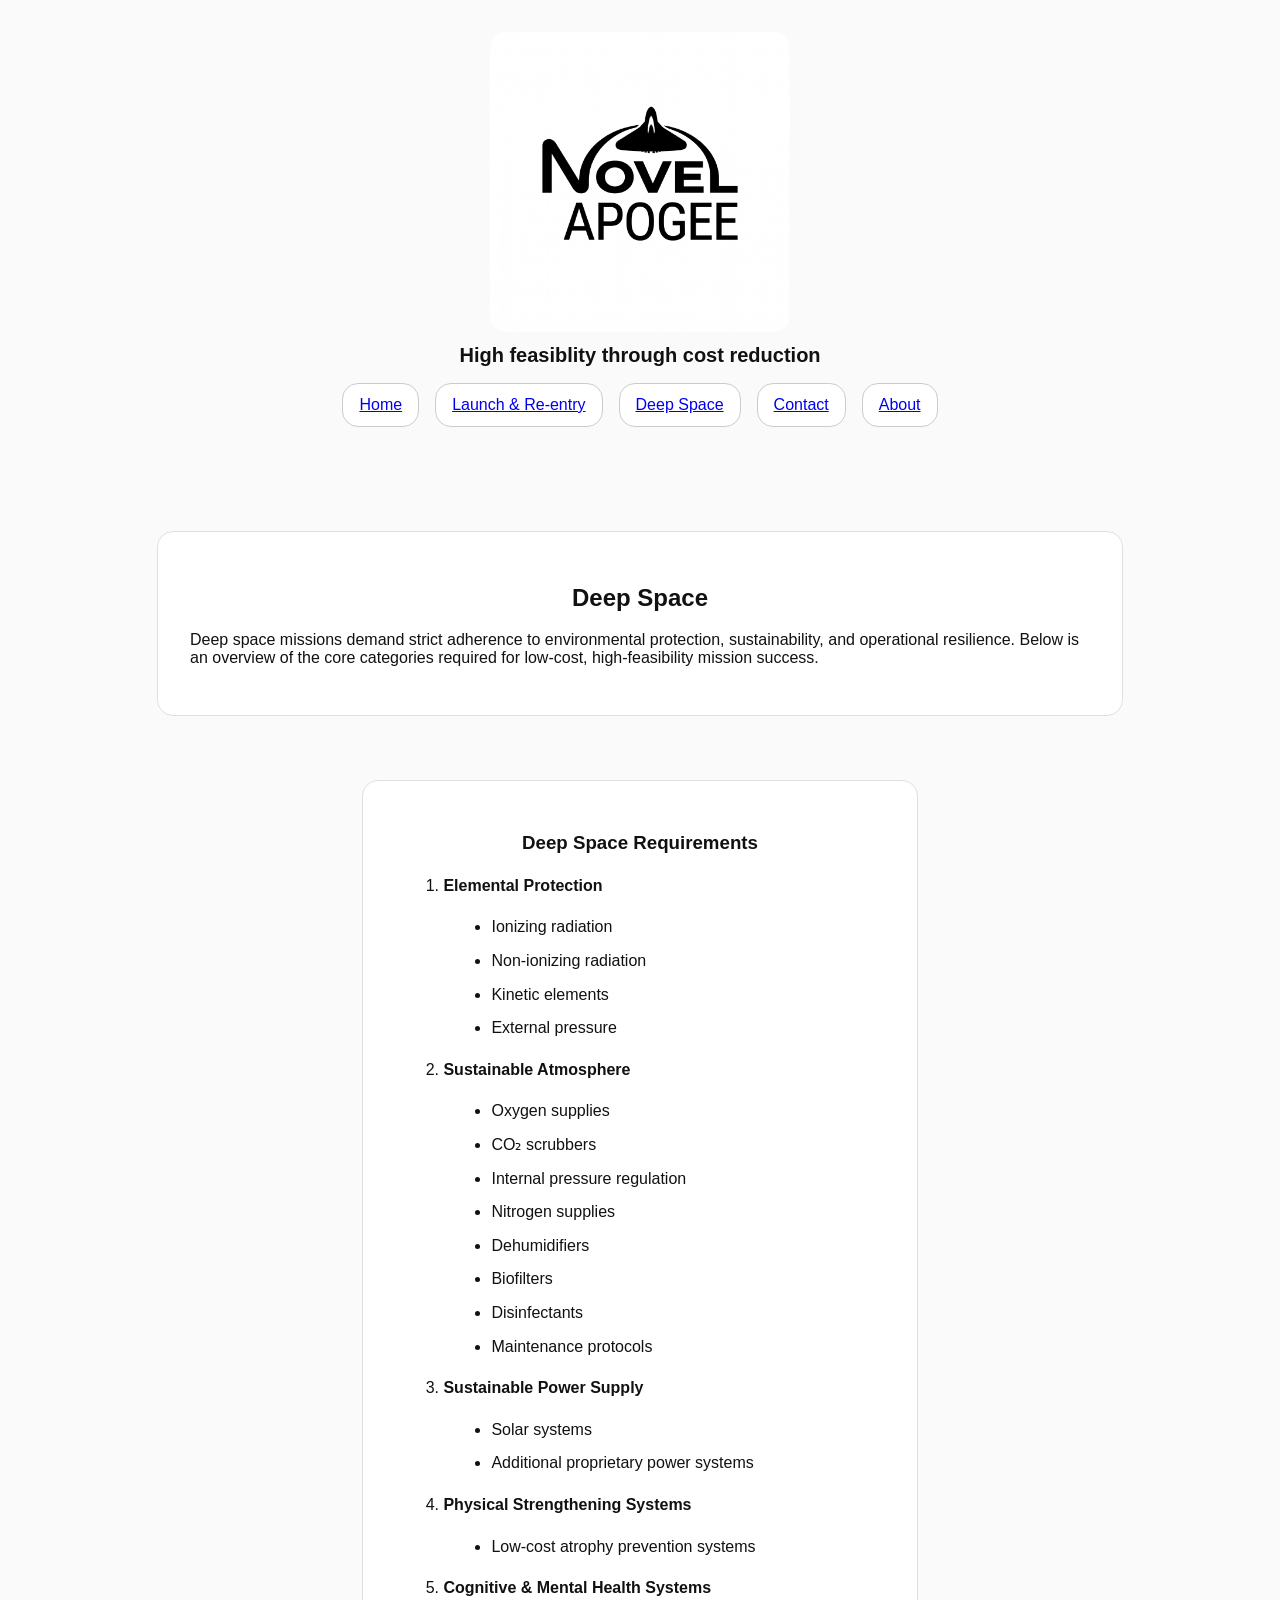
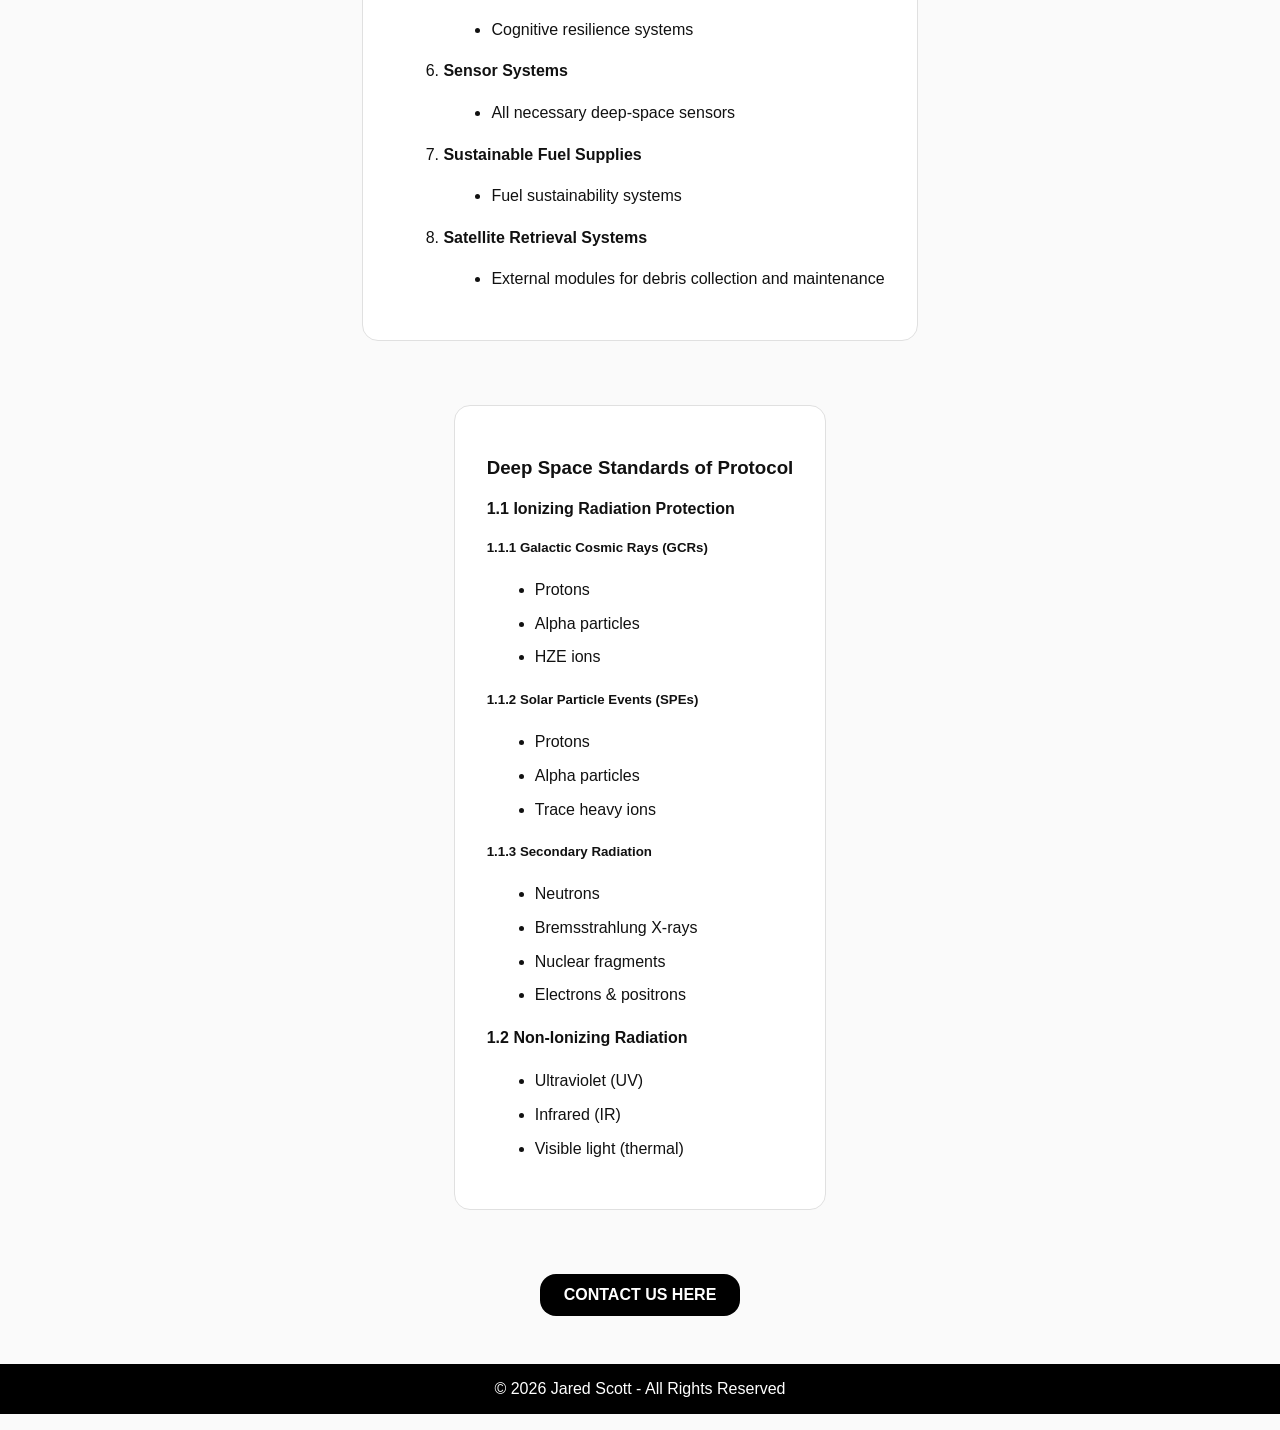
<file: Novel Apogee/deepspace.html>
<!DOCTYPE html>
<html lang="en">

<head>
	<meta charset="UTF-8">
	<meta name="viewport" content="width=device-width, initial-scale=1.0">
	<title>Novel Apogee | Deep Space Methodology</title>
	<meta name="description" content="Novel Apogee provides proprietary deep-space methodologies, radiation protection guidance, and mission feasibility support for long-duration spaceflight.">
	<link rel="stylesheet" href="style.css">
	<script>
		console.log("Check out Hostinger for domain access.");
		console.log("Thank you for taking the time to view this website.");
		console.log("May your dreams develop into reality.");
		console.log("Creator: Jared Scott");
	</script>
</head>

<body class="home-body">
	<header class="header">
		<div class="header-brand">
			<img class="logo" src="pic/novel_apogee_logo1.jpg" alt="Novel Apogee Logo" height="500" width="500">
		</div>
		<div class="header-h1">
			<p>
				High feasiblity through cost reduction
			</p>
		</div>
		<nav class="navigation">
			<ul>
				<li class="nav-button"><a class="nav-link" href="novelapogee.html">Home</a></li>
				<li class="nav-button"><a class="nav-link" href="launch_recovery.html">Launch & Re-entry</a></li>
				<li class="nav-button" id="current-button"><a class="nav-link" href="deepspace.html">Deep Space</a></li>
				<li class="nav-button"><a class="nav-link" href="contact.html">Contact</a></li>
				<li class="nav-button"><a class="nav-link" href="about.html">About</a></li>
			</ul>
		</nav>
	</header>

	<main class="home-main">

		<!-- Deep Space Intro -->
		<section class="mission-section">
			<h2>Deep Space</h2>
			<p class="p-paragraph">
				Deep space missions demand strict adherence to environmental protection,
				sustainability, and operational resilience. Below is an overview of the
				core categories required for low‑cost, high‑feasibility mission success.
			</p>
		</section>

		<!-- Requirements Overview -->
		<section class="requirements-section">
			<h3>Deep Space Requirements</h3>

			<ol class="requirements-list">

				<li>
					<strong>Elemental Protection</strong>
					<ul>
						<li>Ionizing radiation</li>
						<li>Non-ionizing radiation</li>
						<li>Kinetic elements</li>
						<li>External pressure</li>
					</ul>
				</li>

				<li>
					<strong>Sustainable Atmosphere</strong>
					<ul>
						<li>Oxygen supplies</li>
						<li>CO₂ scrubbers</li>
						<li>Internal pressure regulation</li>
						<li>Nitrogen supplies</li>
						<li>Dehumidifiers</li>
						<li>Biofilters</li>
						<li>Disinfectants</li>
						<li>Maintenance protocols</li>
					</ul>
				</li>

				<li>
					<strong>Sustainable Power Supply</strong>
					<ul>
						<li>Solar systems</li>
						<li>Additional proprietary power systems</li>
					</ul>
				</li>

				<li>
					<strong>Physical Strengthening Systems</strong>
					<ul>
						<li>Low‑cost atrophy prevention systems</li>
					</ul>
				</li>

				<li>
					<strong>Cognitive & Mental Health Systems</strong>
					<ul>
						<li>Cognitive resilience systems</li>
					</ul>
				</li>

				<li>
					<strong>Sensor Systems</strong>
					<ul>
						<li>All necessary deep‑space sensors</li>
					</ul>
				</li>

				<li>
					<strong>Sustainable Fuel Supplies</strong>
					<ul>
						<li>Fuel sustainability systems</li>
					</ul>
				</li>

				<li>
					<strong>Satellite Retrieval Systems</strong>
					<ul>
						<li>External modules for debris collection and maintenance</li>
					</ul>
				</li>

			</ol>
		</section>

		<!-- Deep Space Protocol Standards -->
		<section class="protocol-section">
			<h3>Deep Space Standards of Protocol</h3>

			<h4>1.1 Ionizing Radiation Protection</h4>

			<h5>1.1.1 Galactic Cosmic Rays (GCRs)</h5>
			<ul>
				<li>Protons</li>
				<li>Alpha particles</li>
				<li>HZE ions</li>
			</ul>

			<h5>1.1.2 Solar Particle Events (SPEs)</h5>
			<ul>
				<li>Protons</li>
				<li>Alpha particles</li>
				<li>Trace heavy ions</li>
			</ul>

			<h5>1.1.3 Secondary Radiation</h5>
			<ul>
				<li>Neutrons</li>
				<li>Bremsstrahlung X-rays</li>
				<li>Nuclear fragments</li>
				<li>Electrons & positrons</li>
			</ul>

			<h4>1.2 Non-Ionizing Radiation</h4>
			<ul>
				<li>Ultraviolet (UV)</li>
				<li>Infrared (IR)</li>
				<li>Visible light (thermal)</li>
			</ul>
		</section>

		<a class="contact-button" href="contact.html">CONTACT US HERE</a>

	</main>

	<footer>
		<p>&copy; 2026 Jared Scott - All Rights Reserved</p>
	</footer>

</body>
</html>
</file>
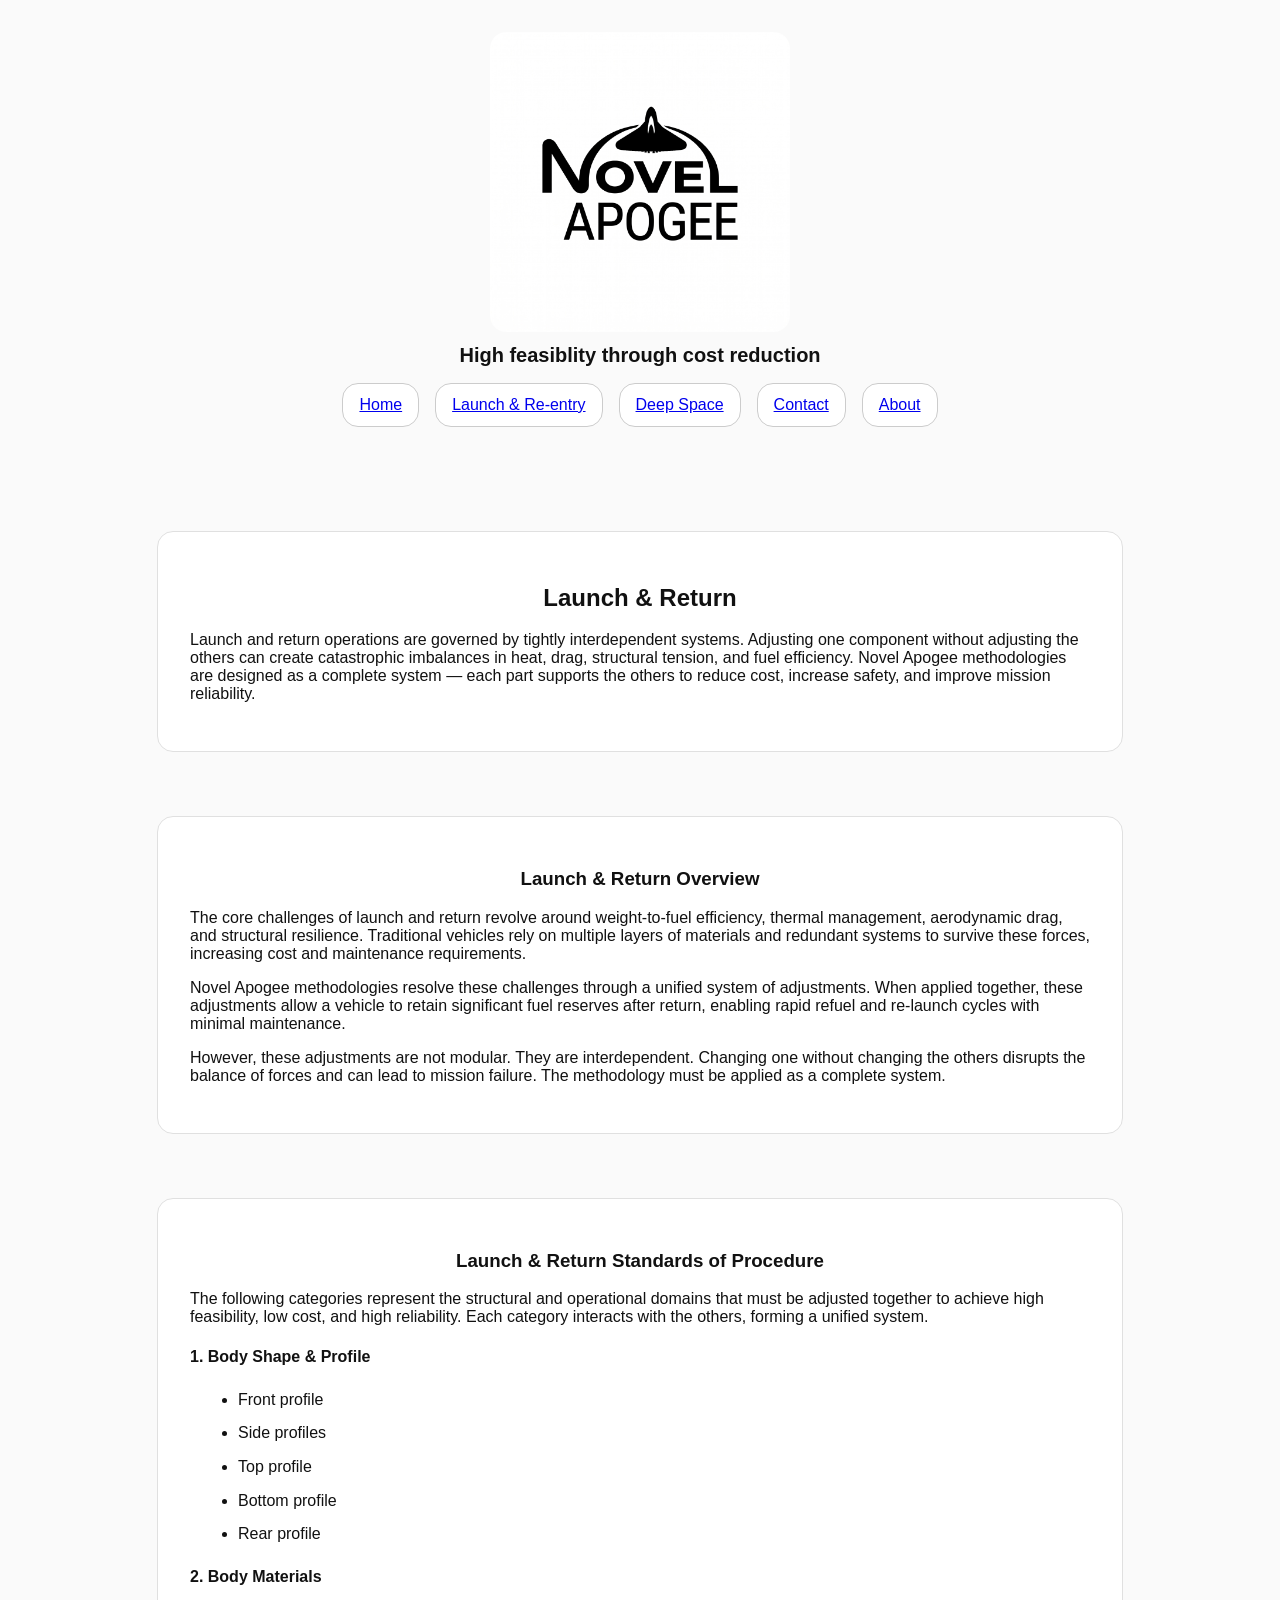
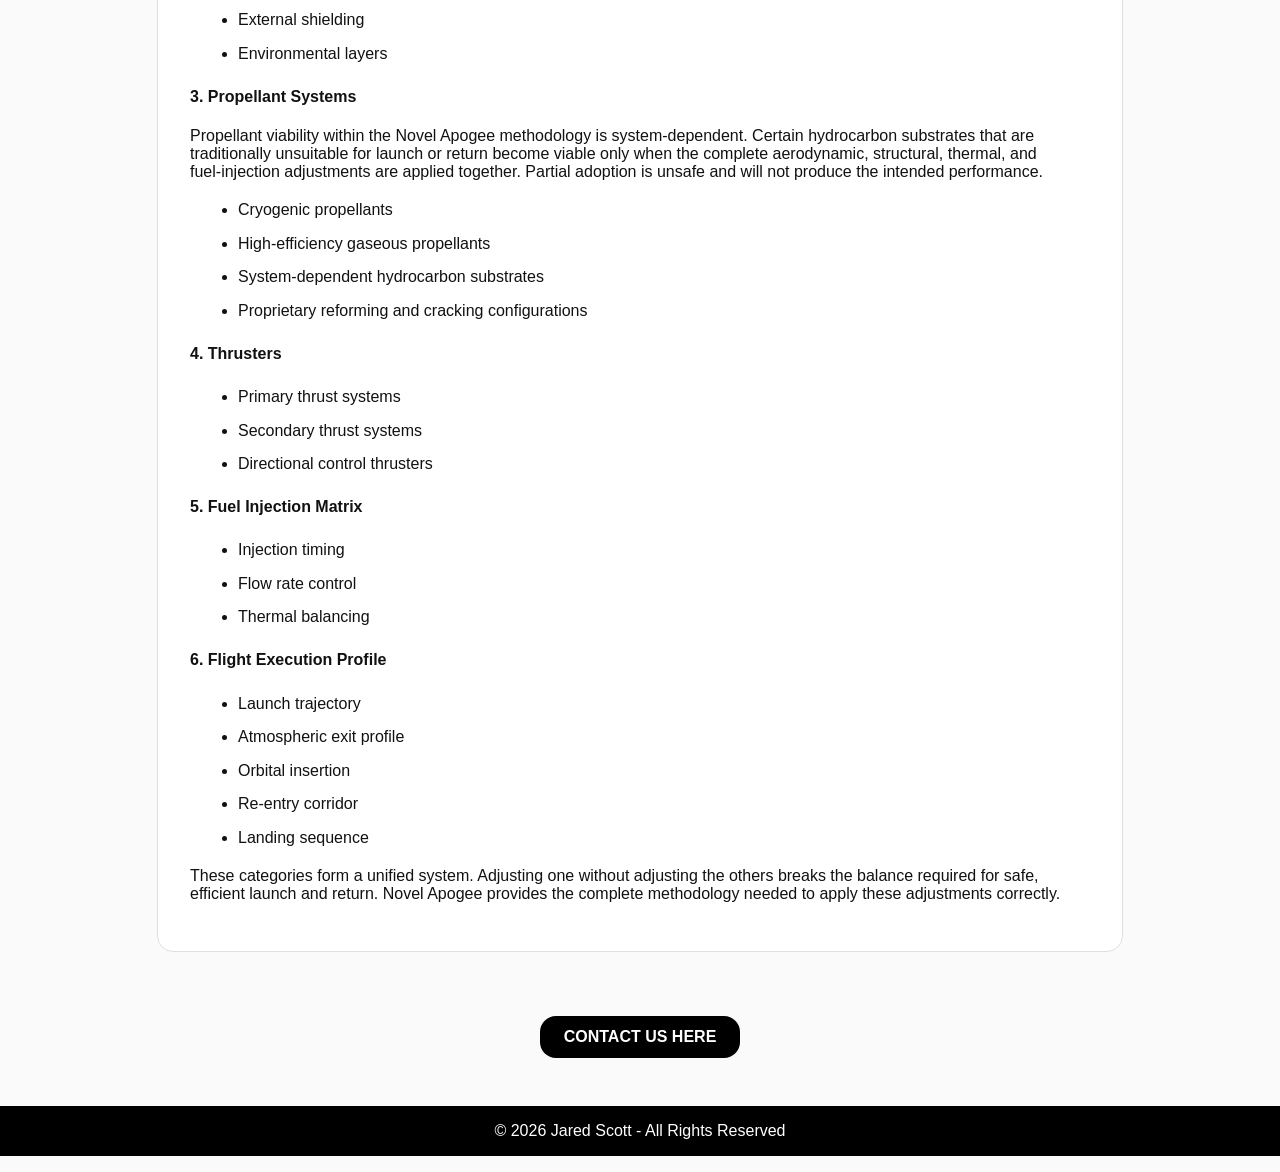
<file: Novel Apogee/launch_recovery.html>
<!DOCTYPE html>
<html lang="en">

<head>
    <meta charset="UTF-8">
    <meta name="viewport" content="width=device-width, initial-scale=1.0">
    <title>Novel Apogee | Proprietary Aerospace, Space &amp; Rocketry Applications</title>
    <meta name="description" content="Novel Apogee offers proprietary aerospace, rocketry, and space applications engineered for next-generation hardware.">
    <link rel="stylesheet" href="style.css">
    <script>
		console.log("Check out Hostinger for domain accsss.")
        console.log("Thank you for taking the time to view this website.");
        console.log("May your dreams develop into reality.");
        console.log("Creator: Jared Scott");
    </script>
</head>

<body class="home-body">
    <header class="header">
        <div class="header-brand">
            <img class="logo" src="pic/novel_apogee_logo1.jpg" alt="Novel Apogee Logo" height="500" width="500">
        </div>
        <div class="header-h1">
            <p>
                High feasiblity through cost reduction
            </p>
        </div>
        <nav class="navigation">
            <ul>
                <li class="nav-button"><a class="nav-link" href="novelapogee.html">Home</a></li>
                <li class="nav-button" id="current-button"><a class="nav-link" href="launch_recovery.html">Launch &amp; Re-entry</a></li>
                <li class="nav-button"><a class="nav-link" href="deepspace.html">Deep Space</a></li>
                <li class="nav-button"><a class="nav-link" href="contact.html">Contact</a></li>
                <li class="nav-button"><a class="nav-link" href="about.html">About</a></li>
            </ul>
        </nav>
    </header>
    <main class="home-main">

        <!-- Intro -->
        <section>
            <h2>Launch & Return</h2>
            <p class="p-paragraph">
                Launch and return operations are governed by tightly interdependent systems. Adjusting one component
                without adjusting the others can create catastrophic imbalances in heat, drag, structural tension,
                and fuel efficiency. Novel Apogee methodologies are designed as a complete system — each part supports
                the others to reduce cost, increase safety, and improve mission reliability.
            </p>
        </section>

        <!-- Introduction -->
        <section>
            <h3>Launch & Return Overview</h3>
            <p class="p-paragraph">
                The core challenges of launch and return revolve around weight-to-fuel efficiency, thermal management,
                aerodynamic drag, and structural resilience. Traditional vehicles rely on multiple layers of materials
                and redundant systems to survive these forces, increasing cost and maintenance requirements.
            </p>

            <p class="p-paragraph">
                Novel Apogee methodologies resolve these challenges through a unified system of adjustments. When applied
                together, these adjustments allow a vehicle to retain significant fuel reserves after return, enabling
                rapid refuel and re-launch cycles with minimal maintenance.
            </p>

            <p class="p-paragraph">
                However, these adjustments are not modular. They are interdependent. Changing one without changing the
                others disrupts the balance of forces and can lead to mission failure. The methodology must be applied
                as a complete system.
            </p>
        </section>

        <!-- Standards of Procedure -->
        <section>
            <h3>Launch & Return Standards of Procedure</h3>
            <p class="p-paragraph">
                The following categories represent the structural and operational domains that must be adjusted together
                to achieve high feasibility, low cost, and high reliability. Each category interacts with the others,
                forming a unified system.
            </p>

            <h4>1. Body Shape & Profile</h4>
            <ul>
                <li>Front profile</li>
                <li>Side profiles</li>
                <li>Top profile</li>
                <li>Bottom profile</li>
                <li>Rear profile</li>
            </ul>

            <h4>2. Body Materials</h4>
            <ul>
                <li>External shielding</li>
                <li>Environmental layers</li>
            </ul>

            <h4>3. Propellant Systems</h4>
            <p class="p-paragraph">
                Propellant viability within the Novel Apogee methodology is system‑dependent.
                Certain hydrocarbon substrates that are traditionally unsuitable for launch
                or return become viable only when the complete aerodynamic, structural,
                thermal, and fuel‑injection adjustments are applied together.
                Partial adoption is unsafe and will not produce the intended performance.
            </p>

            <ul>
                <li>Cryogenic propellants</li>
                <li>High‑efficiency gaseous propellants</li>
                <li>System‑dependent hydrocarbon substrates</li>
                <li>Proprietary reforming and cracking configurations</li>
            </ul>

            <h4>4. Thrusters</h4>
            <ul>
                <li>Primary thrust systems</li>
                <li>Secondary thrust systems</li>
                <li>Directional control thrusters</li>
            </ul>

            <h4>5. Fuel Injection Matrix</h4>
            <ul>
                <li>Injection timing</li>
                <li>Flow rate control</li>
                <li>Thermal balancing</li>
            </ul>

            <h4>6. Flight Execution Profile</h4>
            <ul>
                <li>Launch trajectory</li>
                <li>Atmospheric exit profile</li>
                <li>Orbital insertion</li>
                <li>Re-entry corridor</li>
                <li>Landing sequence</li>
            </ul>

            <p class="p-paragraph">
                These categories form a unified system. Adjusting one without adjusting the others breaks the balance
                required for safe, efficient launch and return. Novel Apogee provides the complete methodology needed
                to apply these adjustments correctly.
            </p>
        </section>

        <a class="contact-button" href="contact.html">CONTACT US HERE</a>

    </main>

    <footer>
        <p>&copy; 2026 Jared Scott - All Rights Reserved</p>
    </footer>
</body>

</html>
</file>
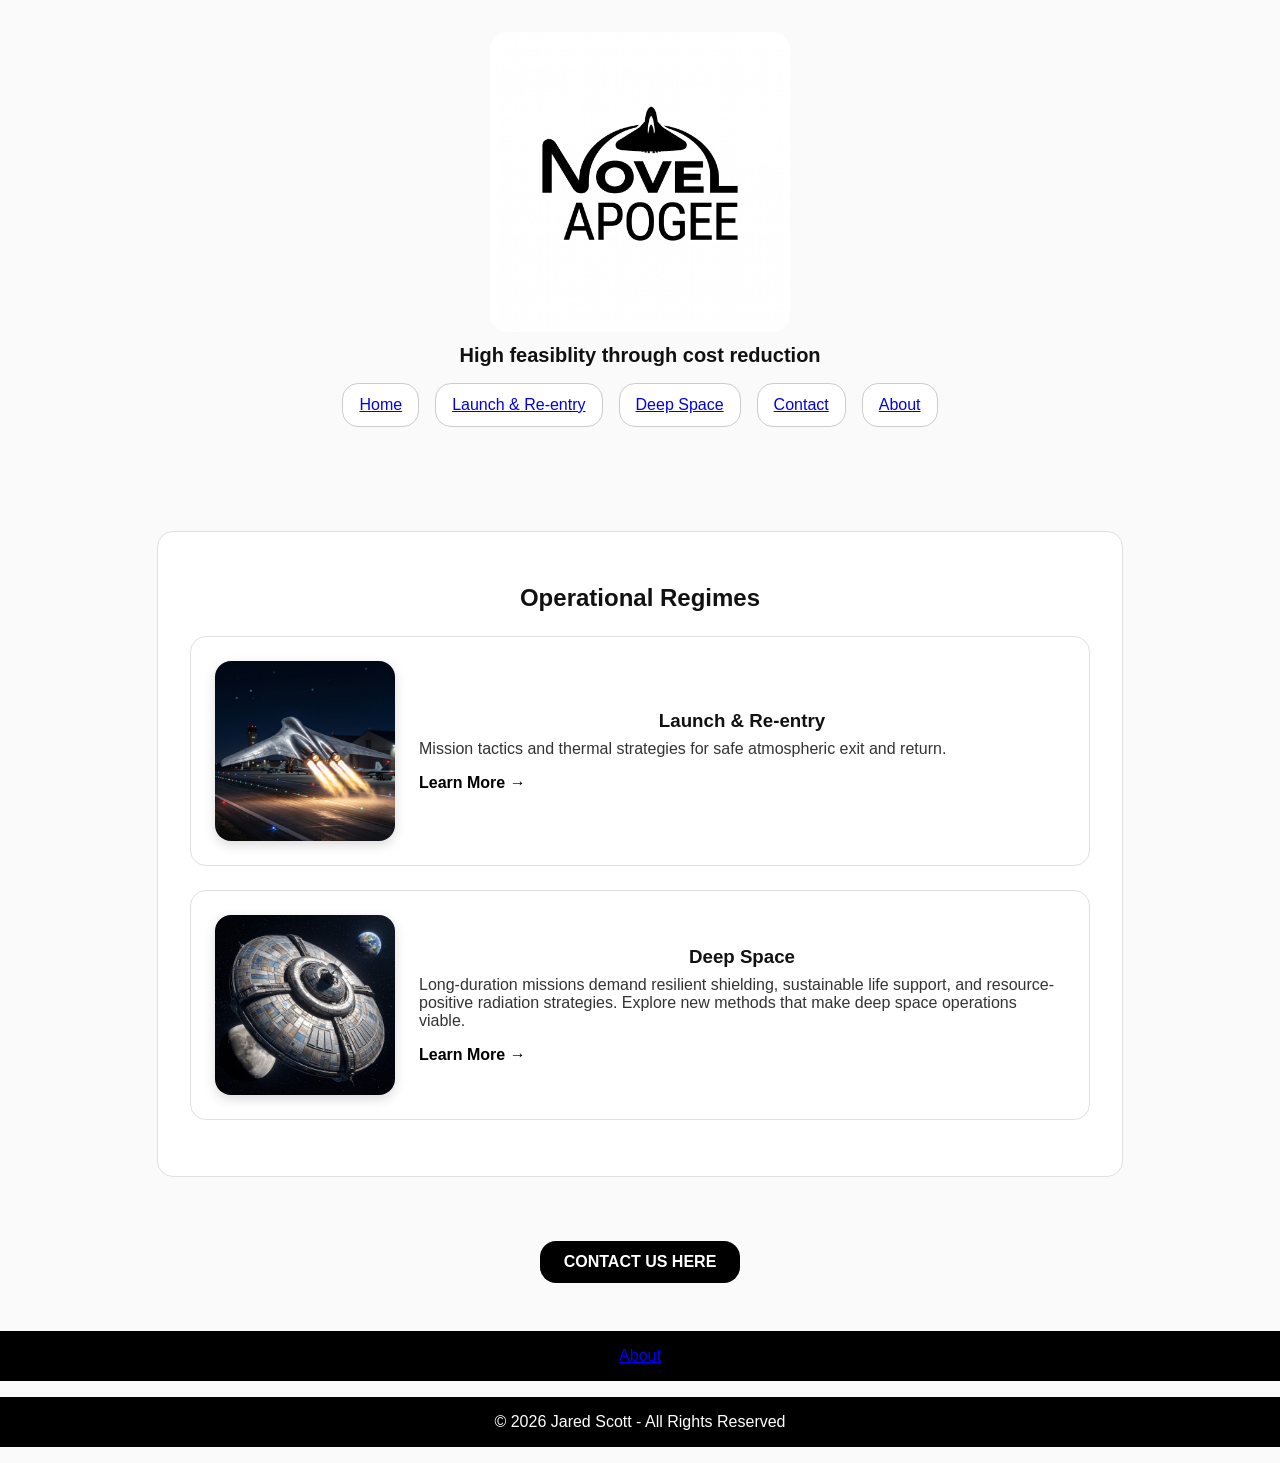
<file: Novel Apogee/novelapogee.html>
<!DOCTYPE html>
<html lang="en">

<head>
    <meta charset="UTF-8">
    <meta name="viewport" content="width=device-width, initial-scale=1.0">
    <title>Novel Apogee | Proprietary Aerospace, Space &amp; Rocketry Applications</title>
    <meta name="description" content="Novel Apogee offers proprietary aerospace, rocketry, and space applications engineered for next-generation hardware.">
    <link rel="stylesheet" href="style.css">
    <script>
        console.log("Check out Hostinger for domain access.");
        console.log("Thank you for taking the time to view this website.");
        console.log("May your dreams develop into reality.");
        console.log("Creator: Jared Scott jaredscott3@gmail.com");
    </script>
</head>

<body class="home-body">
    <header class="header">
        <div class="header-brand">
            <img class="logo" src="pic/novel_apogee_logo1.jpg" alt="Novel Apogee Logo" height="500" width="500">
        </div>
        <div class="header-h1">
            <p>
                High feasiblity through cost reduction
            </p>
        </div>
        <nav class="navigation">
            <ul>
                <li class="nav-button" id="current-button"><a class="nav-link" href="novelapogee.html">Home</a></li>
                <li class="nav-button"><a class="nav-link" href="launch_recovery.html">Launch &amp; Re-entry</a></li>
                <li class="nav-button"><a class="nav-link" href="deepspace.html">Deep Space</a></li>
                <li class="nav-button"><a class="nav-link" href="contact.html">Contact</a></li>
                <li class="nav-button"><a class="nav-link" href="about.html">About</a></li>
            </ul>
        </nav>
    </header>

    <main class="home-main">
        <section class="regimes-section">
            <h2>Operational Regimes</h2>

            <article class="preview-card">
                <img src="pic/TakeOff.jpeg" alt="Windowless space plane taking off at night">
                <div class="preview-content">
                    <h3>Launch & Re-entry</h3>
                    <p>
                        Mission tactics and thermal strategies for safe atmospheric exit and return.
                    </p>
                    <a class="preview-link" href="launch_recovery.html">Learn More →</a>
                </div>
            </article>

            <article class="preview-card">
                <img src="pic/DeepSpace.jpeg" alt="Saucer-shaped windowless deep space station">
                <div class="preview-content">
                    <h3>Deep Space</h3>
                    <p>
                        Long-duration missions demand resilient shielding, sustainable life support,
                        and resource-positive radiation strategies. Explore new methods that make
                        deep space operations viable.
                    </p>
                    <a class="preview-link" href="deepspace.html">Learn More →</a>
                </div>
            </article>
        </section>

        <a class="contact-button" href="contact.html">CONTACT US HERE</a>
    </main>

    <footer>
        <p class="footer-link"><a href="about.html">About</a>
        <p>&copy; 2026 Jared Scott - All Rights Reserved</p>
    </footer>
</body>

</html>
</file>
<file: style.css>
/* Global */
body {
	margin: 0;
	padding: 0;
	background: #fafafa;
	color: #111;
	font-family: Arial, Helvetica, sans-serif;
}

/* Center headings */
h1, h2, h3 {
	text-align: center;
}

/* Header */
header {
	text-align: center;
	padding: 2rem 1rem;
}

.logo {
	max-width: 300px;
	height: auto;
	border-radius: 1rem;
}

.header-h1 p {
	font-size: 1.25rem;
	font-weight: bold;
	margin: 0.5rem 0 1rem 0;
}

/* Navigation */

.navigation ul {
	display: flex;
	justify-content: center;
	gap: 1rem;
	list-style: none;
	padding: 0;
	margin: 0;
}

.nav-button {
	padding: 0.5rem 1rem;
	border-radius: 1rem;
	border: 1px solid #ccc;
	background: #fff;
	transition: 0.2s ease;
}

	.nav-button:hover {
		background: #000;
		color: #fff;
		transform: translateY(-2px);
	}

/* Main */
main {
	display: flex;
	flex-direction: column;
	align-items: center;
	padding: 2rem;
}

/* Section spacing */


section {
	background: #fff;
	border: 1px solid #e0e0e0;
	border-radius: 1rem;
	padding: 2rem;
	max-width: 900px;
	margin: 2rem auto;
}

.regimes-section h2 {
	margin-bottom: 1.5rem;
}

/* Preview Cards */
.preview-card {
	display: flex;
	gap: 1.5rem;
	background: #fff;
	border: 1px solid #e0e0e0;
	border-radius: 1rem;
	padding: 1.5rem;
	align-items: center;
	max-width: 900px;
	margin: 1.5rem auto;
}

	.preview-card img {
		width: 180px;
		height: 180px;
		object-fit: cover;
		border-radius: 1rem;
		box-shadow: 0 4px 12px rgba(0,0,0,0.15);
	}

.preview-content {
	text-align: left;
	flex: 1;
}

	.preview-content h3 {
		margin: 0 0 0.5rem 0;
	}

	.preview-content p {
		margin: 0 0 1rem 0;
		color: #333;
	}

.preview-link {
	font-weight: bold;
	color: #000;
	text-decoration: none;
}

	.preview-link:hover {
		color: #fff;
		background: #000;
	}

/* Contact Button */
.contact-button {
	display: inline-block;
	padding: 0.75rem 1.5rem;
	background: #000;
	color: #fff;
	border-radius: 1rem;
	font-weight: bold;
	text-decoration: none;
	transition: 0.2s ease;
	margin-top: 2rem;
}

	.contact-button:hover {
		background: #333;
		transform: translateY(-2px);
	}

/* Consistent list styling */
ol, ul {
	margin: 1rem 0 1rem 2rem;
	padding-left: 1rem;
	line-height: 1.6;
}

ol {
	list-style-type: decimal;
}

ul {
	list-style-type: disc;
	margin: 1rem 0 1rem 2rem;
	padding-left: 1rem;
	line-height: 1.6;
}

li {
	margin-bottom: 0.5rem;
}

/* Nested list styles */
ul ul {
	list-style-type: circle;
	margin-left: 1.5rem;
}

	ul ul ul {
		list-style-type: square;
	}

/* Section spacing */
.mission-section,
.requirements-section,
.protocol-section {
	background: #fff;
	border: 1px solid #e0e0e0;
	border-radius: 1rem;
	padding: 2rem;
	max-width: 900px;
	margin: 2rem auto;
}

/* Mobile phone navigation scaling */ 
@media (max-width: 768px) {
	.navigation ul {
		flex-direction: column;
		align-items: stretch;
	}
	
	.nav-button {
		text-align: center;
	}
}

/* Footer */
footer p {
	background: #000;
	color: #fff;
	text-align: center;
	padding: 1rem;
}
</file>
<file: Novel Apogee/style.css>
/* Global */
body {
	margin: 0;
	padding: 0;
	background: #fafafa;
	color: #111;
	font-family: Arial, Helvetica, sans-serif;
}

/* Center headings */
h1, h2, h3 {
	text-align: center;
}

/* Header */
header {
	text-align: center;
	padding: 2rem 1rem;
}

.logo {
	max-width: 300px;
	height: auto;
	border-radius: 1rem;
}

.header-h1 p {
	font-size: 1.25rem;
	font-weight: bold;
	margin: 0.5rem 0 1rem 0;
}

/* Navigation */

.navigation ul {
	display: flex;
	justify-content: center;
	gap: 1rem;
	list-style: none;
	padding: 0;
	margin: 0;
}

.nav-button {
	padding: 0.5rem 1rem;
	border-radius: 1rem;
	border: 1px solid #ccc;
	background: #fff;
	transition: 0.2s ease;
}

	.nav-button:hover {
		background: #000;
		color: #fff;
		transform: translateY(-2px);
	}

/* Main */
main {
	display: flex;
	flex-direction: column;
	align-items: center;
	padding: 2rem;
}

/* Section spacing */


section {
	background: #fff;
	border: 1px solid #e0e0e0;
	border-radius: 1rem;
	padding: 2rem;
	max-width: 900px;
	margin: 2rem auto;
}

.regimes-section h2 {
	margin-bottom: 1.5rem;
}

/* Preview Cards */
.preview-card {
	display: flex;
	gap: 1.5rem;
	background: #fff;
	border: 1px solid #e0e0e0;
	border-radius: 1rem;
	padding: 1.5rem;
	align-items: center;
	max-width: 900px;
	margin: 1.5rem auto;
}

	.preview-card img {
		width: 180px;
		height: 180px;
		object-fit: cover;
		border-radius: 1rem;
		box-shadow: 0 4px 12px rgba(0,0,0,0.15);
	}

.preview-content {
	text-align: left;
	flex: 1;
}

	.preview-content h3 {
		margin: 0 0 0.5rem 0;
	}

	.preview-content p {
		margin: 0 0 1rem 0;
		color: #333;
	}

.preview-link {
	font-weight: bold;
	color: #000;
	text-decoration: none;
}

	.preview-link:hover {
		color: #fff;
		background: #000;
	}

/* Contact Button */
.contact-button {
	display: inline-block;
	padding: 0.75rem 1.5rem;
	background: #000;
	color: #fff;
	border-radius: 1rem;
	font-weight: bold;
	text-decoration: none;
	transition: 0.2s ease;
	margin-top: 2rem;
}

	.contact-button:hover {
		background: #333;
		transform: translateY(-2px);
	}

/* Consistent list styling */
ol, ul {
	margin: 1rem 0 1rem 2rem;
	padding-left: 1rem;
	line-height: 1.6;
}

ol {
	list-style-type: decimal;
}

ul {
	list-style-type: disc;
	margin: 1rem 0 1rem 2rem;
	padding-left: 1rem;
	line-height: 1.6;
}

li {
	margin-bottom: 0.5rem;
}

/* Nested list styles */
ul ul {
	list-style-type: circle;
	margin-left: 1.5rem;
}

	ul ul ul {
		list-style-type: square;
	}

/* Section spacing */
.mission-section,
.requirements-section,
.protocol-section {
	background: #fff;
	border: 1px solid #e0e0e0;
	border-radius: 1rem;
	padding: 2rem;
	max-width: 900px;
	margin: 2rem auto;
}

/* Footer */
footer p {
	background: #000;
	color: #fff;
	text-align: center;
	padding: 1rem;
}
</file>
